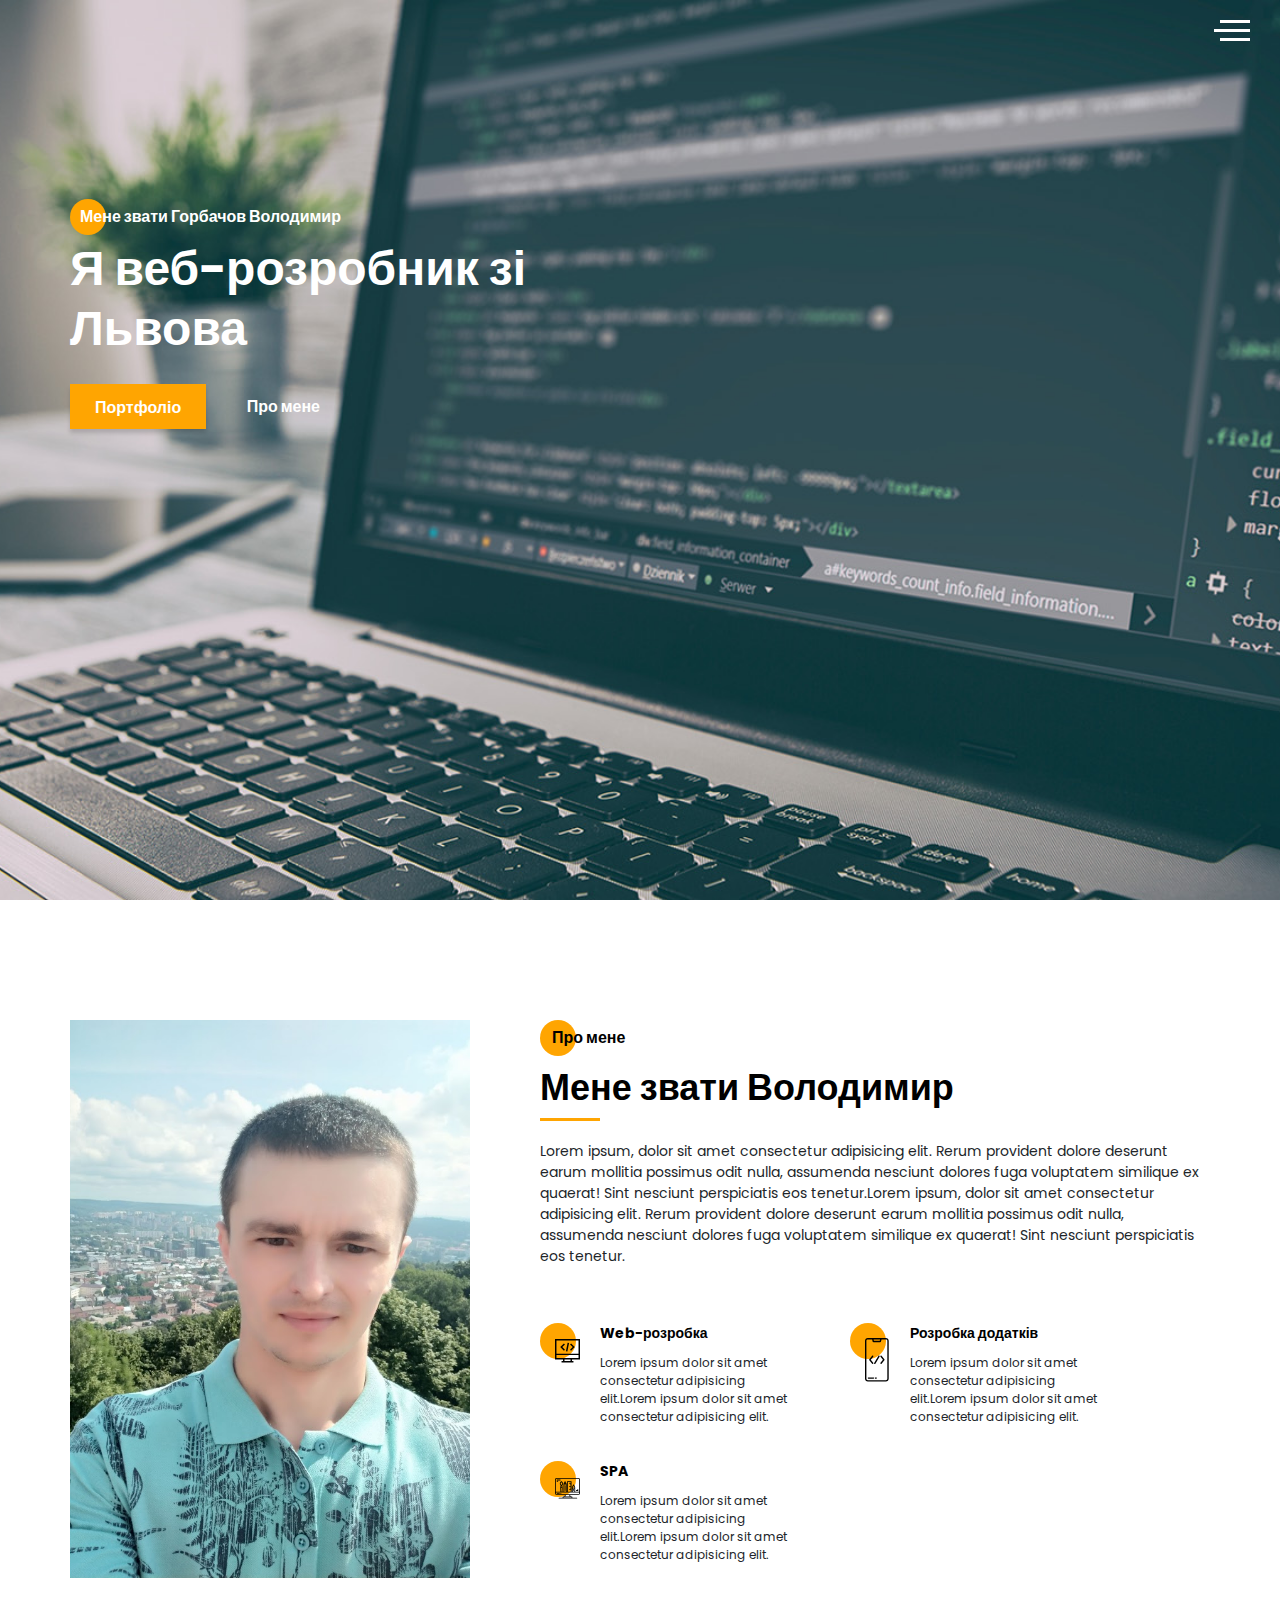
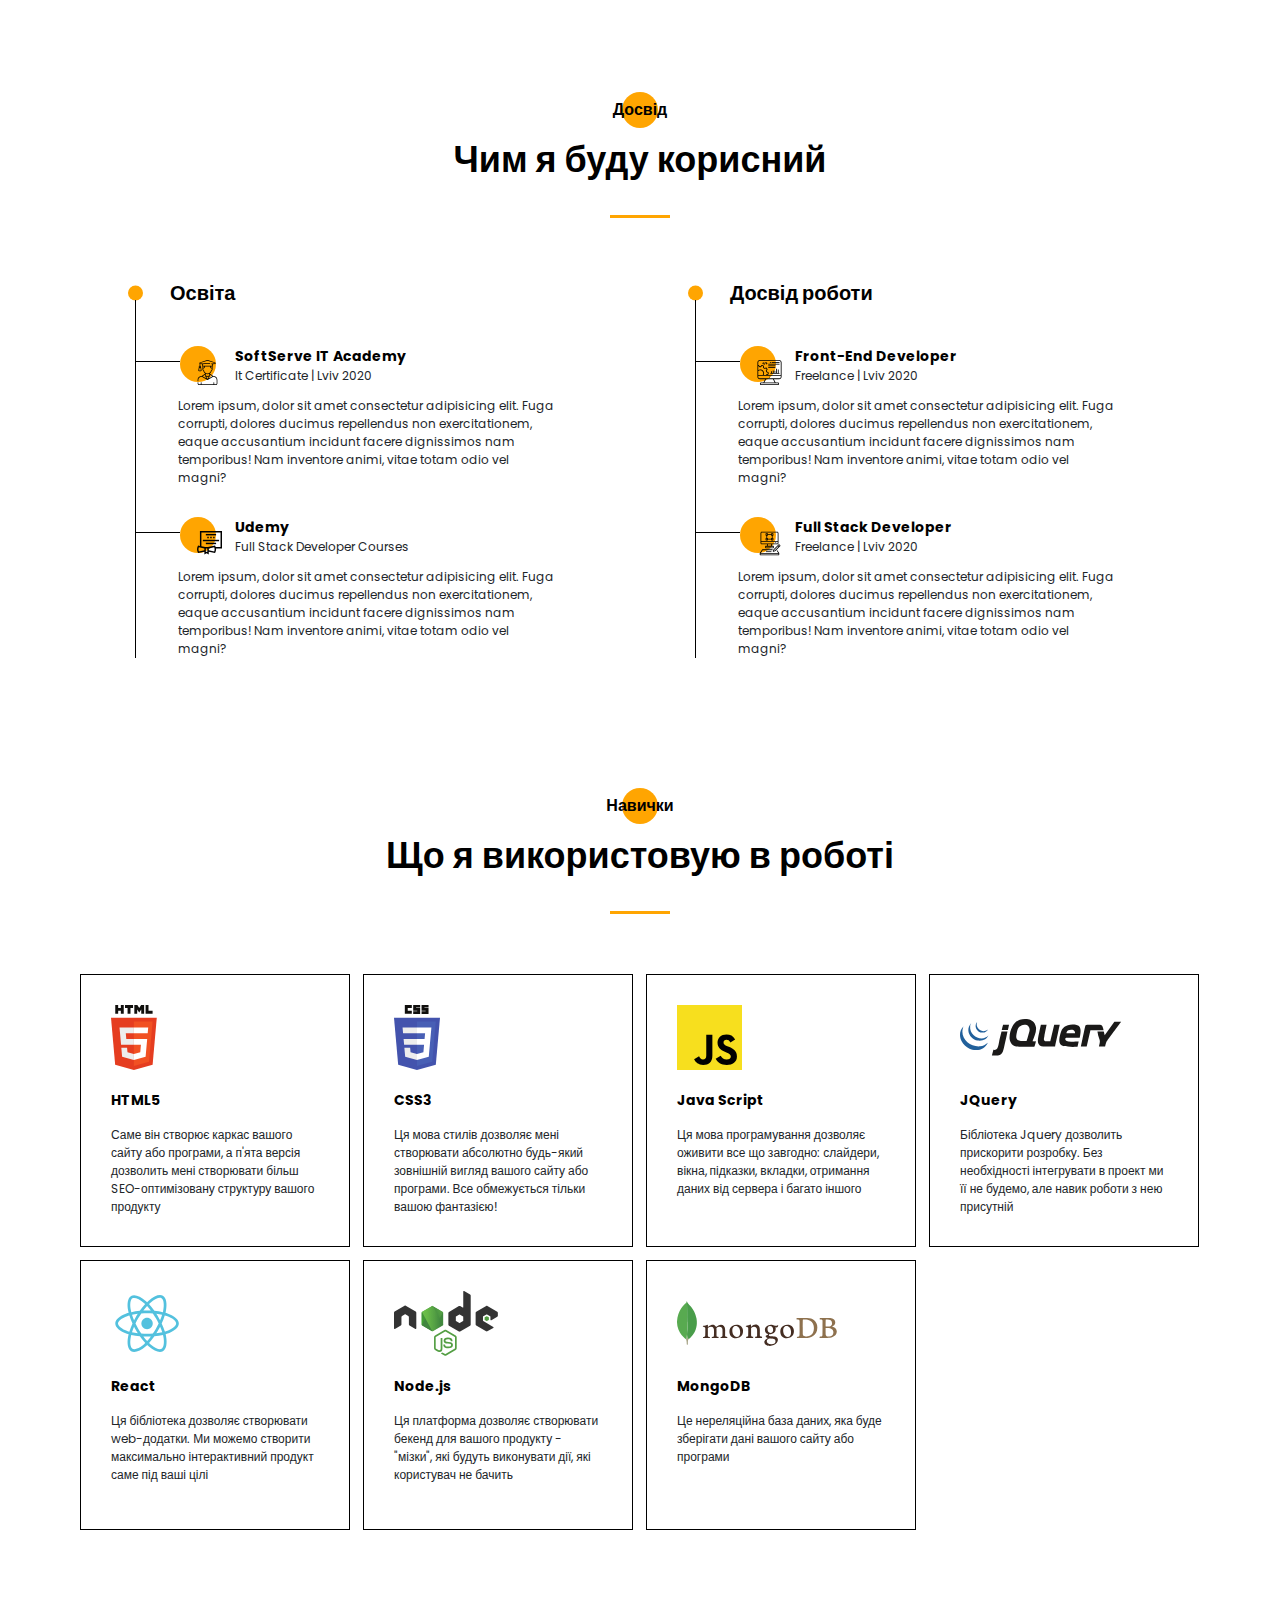
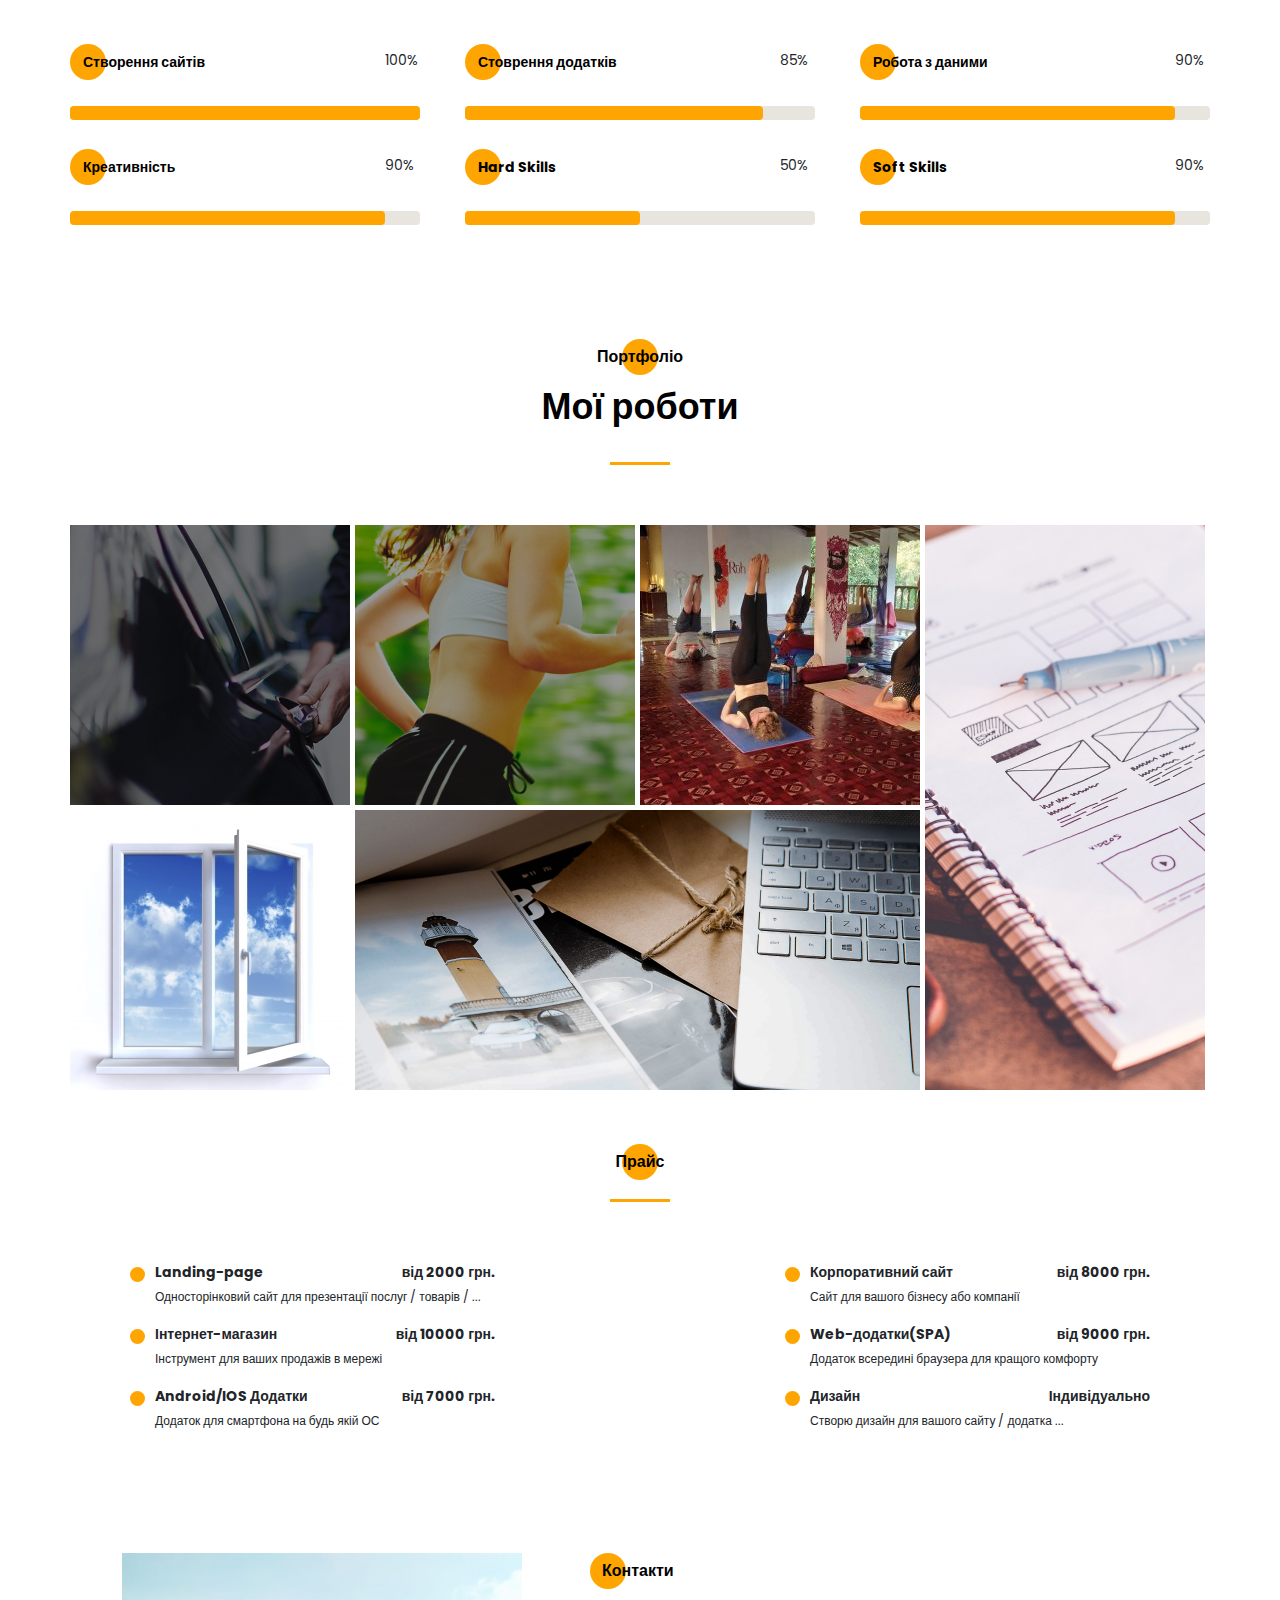
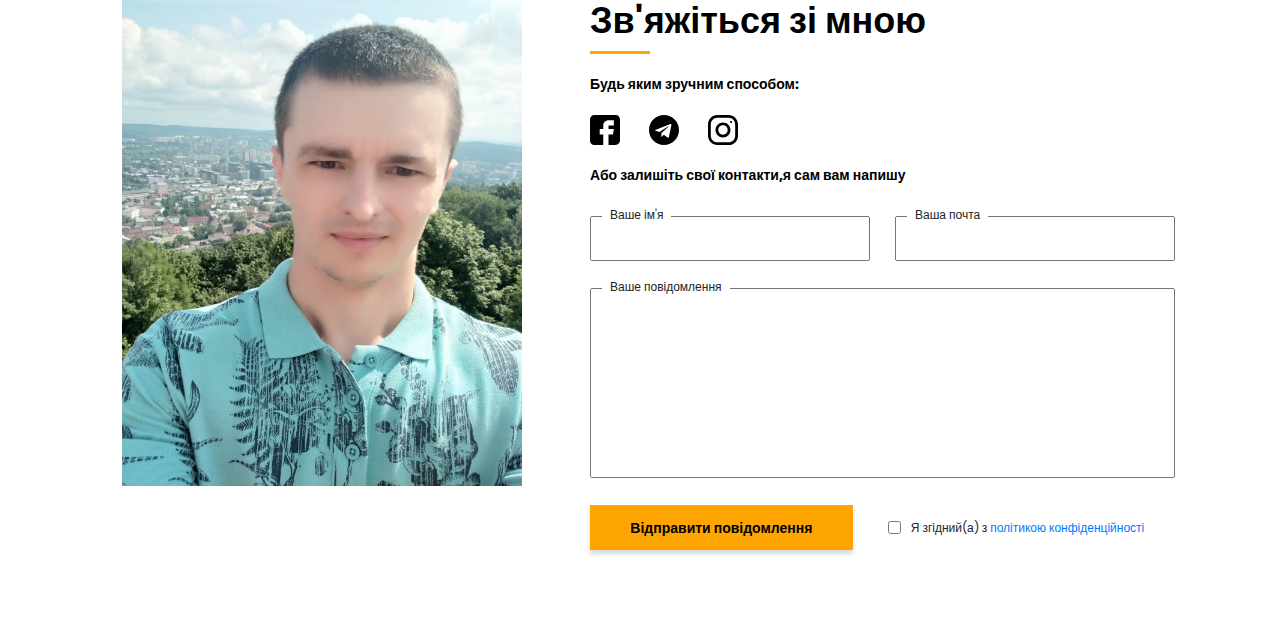
<file: index.html>
<!DOCTYPE html><html lang="ua"><head><meta charset="UTF-8"><meta name="viewport" content="width=device-width,initial-scale=1"><meta http-equiv="X-UA-Compatible" content="ie=edge"><title>Portfolio</title><meta name="title" content="Мое портфолио"><meta name="description" content="Здесь вы сможете ознакомиться с моими работами и узнать больше обо мне"><!-- Open Graph / Facebook --><meta property="og:type" content="website"><meta property="og:url" content="https://metatags.io/"><meta property="og:title" content="Мое портфолио"><meta property="og:description" content="Здесь вы сможете ознакомиться с моими работами и узнать больше обо мне"><meta property="og:image" content="https://metatags.io/assets/meta-tags-16a33a6a8531e519cc0936fbba0ad904e52d35f34a46c97a2c9f6f7dd7d336f2.png"><!-- Twitter --><meta property="twitter:card" content="summary_large_image"><meta property="twitter:url" content="https://metatags.io/"><meta property="twitter:title" content="Мое портфолио"><meta property="twitter:description" content="Здесь вы сможете ознакомиться с моими работами и узнать больше обо мне"><meta property="twitter:image" content="https://metatags.io/assets/meta-tags-16a33a6a8531e519cc0936fbba0ad904e52d35f34a46c97a2c9f6f7dd7d336f2.png"><!-- Favicon  --><link rel="apple-touch-icon" sizes="57x57" href="icons/favicon//apple-icon-57x57.png"><link rel="apple-touch-icon" sizes="60x60" href="icons/favicon//apple-icon-60x60.png"><link rel="apple-touch-icon" sizes="72x72" href="icons/favicon//apple-icon-72x72.png"><link rel="apple-touch-icon" sizes="76x76" href="icons/favicon//apple-icon-76x76.png"><link rel="apple-touch-icon" sizes="114x114" href="icons/favicon//apple-icon-114x114.png"><link rel="apple-touch-icon" sizes="120x120" href="icons/favicon//apple-icon-120x120.png"><link rel="apple-touch-icon" sizes="144x144" href="icons/favicon//apple-icon-144x144.png"><link rel="apple-touch-icon" sizes="152x152" href="icons/favicon//apple-icon-152x152.png"><link rel="apple-touch-icon" sizes="180x180" href="icons/favicon//apple-icon-180x180.png"><link rel="icon" type="image/png" sizes="192x192" href="icons/favicon//android-icon-192x192.png"><link rel="icon" type="image/png" sizes="32x32" href="icons/favicon//favicon-32x32.png"><link rel="icon" type="image/png" sizes="96x96" href="icons/favicon//favicon-96x96.png"><link rel="icon" type="image/png" sizes="16x16" href="icons/favicon//favicon-16x16.png"><link rel="manifest" href="icons/favicon//manifest.json"><meta name="msapplication-TileColor" content="#ffffff"><meta name="msapplication-TileImage" content="icons/favicon//ms-icon-144x144.png"><meta name="theme-color" content="#ffffff"><link rel="stylesheet" href="css/style.min.css"></head><body><aside class="sidepanel"><a href="https://www.facebook.com/gorbachovvolodimir" target="_blank" class="sidepanel__link"><img src="icons/social/facebook.svg" alt="facebook"></a><a href="https://www.instagram.com/horbachovvolodymyr" target="_blank" class="sidepanel__link"><img src="icons/social/instagram.svg" alt="instagram"></a><a href="https://github.com/HorbachovVL" target="_blank" class="sidepanel__link"><img src="icons/social/github.svg" alt="github"></a><div class="sidepanel__divider"></div><div class="sidepanel__text"><span>Соціальні мережі</span></div></aside><div class="menu"><div class="menu__block"><div class="menu__close"><img src="icons/Close.svg" alt="close"></div><nav><ul class="menu__list"><li class="menu__link"><a href="#p1">Про мене</a></li><li class="menu__link"><a href="#p3">Мій досвід</a></li><li class="menu__link"><a href="#p4">Мої навики</a></li><li class="menu__link"><a href="#p2">Мої роботи</a></li><li class="menu__link"><a href="#p5">Прайс-лист</a></li><li class="menu__link"><a href="#p6">Контакти</a></li></ul></nav><div class="menu__social"><a href="https://www.facebook.com/gorbachovvolodimir" target="_blank" class="sidepanel__link"><img src="icons/social/facebook.svg" alt="facebook"></a><a href="https://www.instagram.com/horbachovvolodymyr" target="_blank" class="sidepanel__link"><img src="icons/social/instagram.svg" alt="instagram"></a><a href="https://github.com/HorbachovVL" target="_blank" class="sidepanel__link"><img src="icons/social/github.svg" alt="github"></a></div><div class="menu__language"><ul class="menu__language-items"><li class="menu__language-item"><a href="/index.html">UA</a></li><li class="menu__language-item"><a href="/index-ru.html">RU</a></li><li class="menu__language-item"><a href="/index-en.html">EN</a></li></ul></div></div><div class="menu__overlay"></div></div><section class="promo"><div class="gamburger"><span></span> <span class="long"></span> <span></span></div><div class="container"><div class="title title_fz16 promo__subtitle">Мене звати Горбачов Володимир</div><h1 class="title title_fz48 promo__title">Я веб-розробник зі Львова</h1><div class="promo__btns"><a href="#p2" class="promo__link btn">Портфоліо</a> <a href="#p1" class="promo__link">Про мене</a></div></div></section><section id="p1" class="about"><div class="container"><div class="about__wrapper"><img src="img/main_photo.jpg" height="100%" alt="photo" class="about__photo"><div class="about__descr"><h2 class="title title_fz16 black about__title">Про мене</h2><div class="title title_fz36 about__subtitle">Мене звати Володимир</div><div class="divider"></div><p class="about__text">Lorem ipsum, dolor sit amet consectetur adipisicing elit. Rerum provident dolore deserunt earum mollitia possimus odit nulla, assumenda nesciunt dolores fuga voluptatem similique ex quaerat! Sint nesciunt perspiciatis eos tenetur.Lorem ipsum, dolor sit amet consectetur adipisicing elit. Rerum provident dolore deserunt earum mollitia possimus odit nulla, assumenda nesciunt dolores fuga voluptatem similique ex quaerat! Sint nesciunt perspiciatis eos tenetur.</p></div><div class="about__skills"><div class="about__skills-item"><div class="about__skills-circle"><img src="icons/about_me/web_development.svg" alt="web"></div><div><div class="title title_fz14 black">Web-розробка</div><div class="about__skills-text">Lorem ipsum dolor sit amet consectetur adipisicing elit.Lorem ipsum dolor sit amet consectetur adipisicing elit.</div></div></div><div class="about__skills-item"><div class="about__skills-circle"><img src="icons/about_me/mobile_dev.svg" alt="web"></div><div><div class="title title_fz14 black">Розробка додатків</div><div class="about__skills-text">Lorem ipsum dolor sit amet consectetur adipisicing elit.Lorem ipsum dolor sit amet consectetur adipisicing elit.</div></div></div><div class="about__skills-item"><div class="about__skills-circle"><img src="icons/about_me/design.svg" alt="web"></div><div><div class="title title_fz14 black">SPA</div><div class="about__skills-text">Lorem ipsum dolor sit amet consectetur adipisicing elit.Lorem ipsum dolor sit amet consectetur adipisicing elit.</div></div></div></div></div></div></section><section id="p3" class="resume"><div class="container"><h2 class="title title_fz16 title__section-title black">Досвід</h2><div class="title title_36 title__section-subtitle black">Чим я буду корисний</div><div class="divider"></div><div class="resume__wrapper"><div class="resume__column"><h3 class="title title_fz20 resume__column-title black">Освіта</h3><ul><li><div class="resume__item"><div class="resume__item-head"><div class="resume__item-icon"><img src="icons/experience/university.svg" alt="univrsity"></div><h4 class="title title_fz14 black">SoftServe IT Academy</h4><div class="resume__item-location">It Certificate | Lviv 2020</div></div><div class="resume__item-body">Lorem ipsum, dolor sit amet consectetur adipisicing elit. Fuga corrupti, dolores ducimus repellendus non exercitationem, eaque accusantium incidunt facere dignissimos nam temporibus! Nam inventore animi, vitae totam odio vel magni?</div></div></li><li><div class="resume__item"><div class="resume__item-head"><div class="resume__item-icon"><img src="icons/experience/courses.svg" alt="univrsity"></div><h4 class="title title_fz14 black">Udemy</h4><div class="resume__item-location">Full Stack Developer Courses</div></div><div class="resume__item-body">Lorem ipsum, dolor sit amet consectetur adipisicing elit. Fuga corrupti, dolores ducimus repellendus non exercitationem, eaque accusantium incidunt facere dignissimos nam temporibus! Nam inventore animi, vitae totam odio vel magni?</div></div></li></ul></div><div class="resume__column"><h3 class="title title_fz20 resume__column-title black">Досвід роботи</h3><ul><li><div class="resume__item"><div class="resume__item-head"><div class="resume__item-icon"><img src="icons/experience/developer.svg" alt="univrsity"></div><h4 class="title title_fz14 black">Front-End Developer</h4><div class="resume__item-location">Freelance | Lviv 2020</div></div><div class="resume__item-body">Lorem ipsum, dolor sit amet consectetur adipisicing elit. Fuga corrupti, dolores ducimus repellendus non exercitationem, eaque accusantium incidunt facere dignissimos nam temporibus! Nam inventore animi, vitae totam odio vel magni?</div></div></li><li><div class="resume__item"><div class="resume__item-head"><div class="resume__item-icon"><img src="icons/experience/designer.svg" alt="univrsity"></div><h4 class="title title_fz14 black">Full Stack Developer</h4><div class="resume__item-location">Freelance | Lviv 2020</div></div><div class="resume__item-body">Lorem ipsum, dolor sit amet consectetur adipisicing elit. Fuga corrupti, dolores ducimus repellendus non exercitationem, eaque accusantium incidunt facere dignissimos nam temporibus! Nam inventore animi, vitae totam odio vel magni?</div></div></li></ul></div></div></div></section><section id="p4" class="skills"><div class="container"><h2 class="title title_fz16 title__section-title black">Навички</h2><div class="title title_36 title__section-subtitle black">Що я використовую в роботі</div><div class="divider"></div><div class="skills__items"><div class="skills__item"><div class="skills__item-img"><img src="icons/skills/html5.svg" alt="html5"></div><h3 class="title title_fz14 black">HTML5</h3><p>Саме він створює каркас вашого сайту або програми, а п'ята версія дозволить мені створювати більш SEO-оптимізовану структуру вашого продукту</p></div><div class="skills__item"><div class="skills__item-img"><img src="icons/skills/css3.svg" alt="css3"></div><h3 class="title title_fz14 black">CSS3</h3><p>Ця мова стилів дозволяє мені створювати абсолютно будь-який зовнішній вигляд вашого сайту або програми. Все обмежується тільки вашою фантазією!</p></div><div class="skills__item"><div class="skills__item-img"><img src="icons/skills/js.svg" alt="javascript"></div><h3 class="title title_fz14 black">Java Script</h3><p>Ця мова програмування дозволяє оживити все що завгодно: слайдери, вікна, підказки, вкладки, отримання даних від сервера і багато іншого</p></div><div class="skills__item"><div class="skills__item-img"><img src="icons/skills/jquery.svg" alt="jquery"></div><h3 class="title title_fz14 black">JQuery</h3><p>Бібліотека Jquery дозволить прискорити розробку. Без необхідності інтегрувати в проект ми її не будемо, але навик роботи з нею присутній</p></div><div class="skills__item"><div class="skills__item-img"><img src="icons/skills/react.svg" alt="react"></div><h3 class="title title_fz14 black">React</h3><p>Ця бібліотека дозволяє створювати web-додатки. Ми можемо створити максимально інтерактивний продукт саме під ваші цілі</p></div><div class="skills__item"><div class="skills__item-img"><img src="icons/skills/node.js.svg" alt="nodejs"></div><h3 class="title title_fz14 black">Node.js</h3><p>Ця платформа дозволяє створювати бекенд для вашого продукту - "мізки", які будуть виконувати дії, які користувач не бачить</p></div><div class="skills__item"><div class="skills__item-img"><img src="icons/skills/mongo.db.svg" alt="mongodb"></div><h3 class="title title_fz14 black">MongoDB</h3><p>Це нереляційна база даних, яка буде зберігати дані вашого сайту або програми</p></div></div><div class="skills__ratings"><div class="skills__ratings-item"><div class="title title_fz14 black skills__ratings-title">Створення сайтів</div><div class="skills__ratings-counter">100%</div><div class="skills__ratings-line"><span></span></div></div><div class="skills__ratings-item"><div class="title title_fz14 black skills__ratings-title">Стоврення додатків</div><div class="skills__ratings-counter">85%</div><div class="skills__ratings-line"><span></span></div></div><div class="skills__ratings-item"><div class="title title_fz14 black skills__ratings-title">Робота з даними</div><div class="skills__ratings-counter">90%</div><div class="skills__ratings-line"><span></span></div></div><div class="skills__ratings-item"><div class="title title_fz14 black skills__ratings-title">Креативність</div><div class="skills__ratings-counter">90%</div><div class="skills__ratings-line"><span></span></div></div><div class="skills__ratings-item"><div class="title title_fz14 black skills__ratings-title">Hard Skills</div><div class="skills__ratings-counter">50%</div><div class="skills__ratings-line"><span></span></div></div><div class="skills__ratings-item"><div class="title title_fz14 black skills__ratings-title">Soft Skills</div><div class="skills__ratings-counter">90%</div><div class="skills__ratings-line"><span></span></div></div></div></div></section><section id="p2" class="portfolio"><div class="container"><h2 class="title title_fz16 title__section-title black">Портфоліо</h2><div class="title title_36 title__section-subtitle black">Мої роботи</div><div class="divider"></div><div class="portfolio__wrapper"><a href="https://horbachovvl.github.io" class="portfolio__item"><img src="img/works/uber.jpg" alt="uber"> </a><a href="https://horbachovvl.github.io/pulse" class="portfolio__item"><img src="img/works/pulse.jpg" alt="pulse"> </a><a href="https://horbachovvl.github.io/yoga/" class="portfolio__item"><img src="img/works/yoga.jpg" alt="yoga"> </a><a href="https://horbachovvl.github.io/MoneyKeeper/" class="portfolio__item vertical"><img src="img/works/plans.jpg" alt="moneykeeper"> </a><a href="https://horbachovvl.github.io/windows" class="portfolio__item"><img src="img/works/window.jpg" alt="window"> </a><a href="#" class="portfolio__item horizontal"><img src="img/works/mac.jpg" alt="mac"></a></div></div></section><section id="p5" class="price"><div class="container"><h2 class="title title_fz16 title__section-title black">Прайс</h2><div class="divider"></div><div class="price__wrapper"><div class="price__item"><div class="price__type">Landing-page</div><div class="price__count">від 2000 грн.</div><div class="price__descr">Односторінковий сайт для презентації послуг / товарів / ...</div></div><div class="price__item"><div class="price__type">Корпоративний сайт</div><div class="price__count">від 8000 грн.</div><div class="price__descr">Сайт для вашого бізнесу або компанії</div></div><div class="price__item"><div class="price__type">Інтернет-магазин</div><div class="price__count">від 10000 грн.</div><div class="price__descr">Інструмент для ваших продажів в мережі</div></div><div class="price__item"><div class="price__type">Web-додатки(SPA)</div><div class="price__count">від 9000 грн.</div><div class="price__descr">Додаток всередині браузера для кращого комфорту</div></div><div class="price__item"><div class="price__type">Android/IOS Додатки</div><div class="price__count">від 7000 грн.</div><div class="price__descr">Додаток для смартфона на будь якій ОС</div></div><div class="price__item"><div class="price__type">Дизайн</div><div class="price__count">Індивідуально</div><div class="price__descr">Створю дизайн для вашого сайту / додатка ...</div></div></div></div></section><section id="p6" class="contacts"><div class="container"><div class="contacts__wrapper"><div class="contacts__photo"><img src="img/main_photo.jpg" alt="photo"></div><div class="contacts__descr"><h2 class="title title_fz16 black contacts__title">Контакти</h2><div class="title title_fz36 contacts__subtitle">Зв'яжіться зі мною</div><div class="divider"></div><div class="title title_fz14 contacts__text black">Будь яким зручним способом:</div><div class="contacts__social"><a href="https://www.facebook.com/gorbachovvolodimir" target="_blank" class="contacts__link"><img src="icons/social/Facebook2.svg" alt="facebook"> </a><a href="" target="_blank" class="contacts__link"><img src="icons/social/telegram.svg" alt="telegram"> </a><a href="https://www.instagram.com/horbachovvolodymyr" target="_blank" class="contacts__link"><img src="icons/social/Instagram2.svg" alt="instagram"></a></div><div class="title title_fz14 contacts__text black">Або залишіть свої контакти,я сам вам напишу</div><form action="" class="contacts__form"><div class="contacts__input"><input required name="name" id="name" type="text"> <label for="name">Ваше ім'я</label></div><div class="contacts__input"><input required name="email" id="email" type="email" name="" id=""> <label for="email">Ваша почта</label></div><div class="contacts__textarea"><textarea name="text" id="text"></textarea> <label for="text">Ваше повідомлення</label></div><div class="contacts__triggers"><button class="contacts__btn btn">Відправити повідомлення</button><div class="contacts__policy"><input required type="checkbox" name="" id=""> <span>Я згідний(а) з <a target="_blank" href="/policy.html">політикою конфіденційності</a></span></div></div></form></div></div></div></section><script src="js/script.js"></script></body></html>
</file>
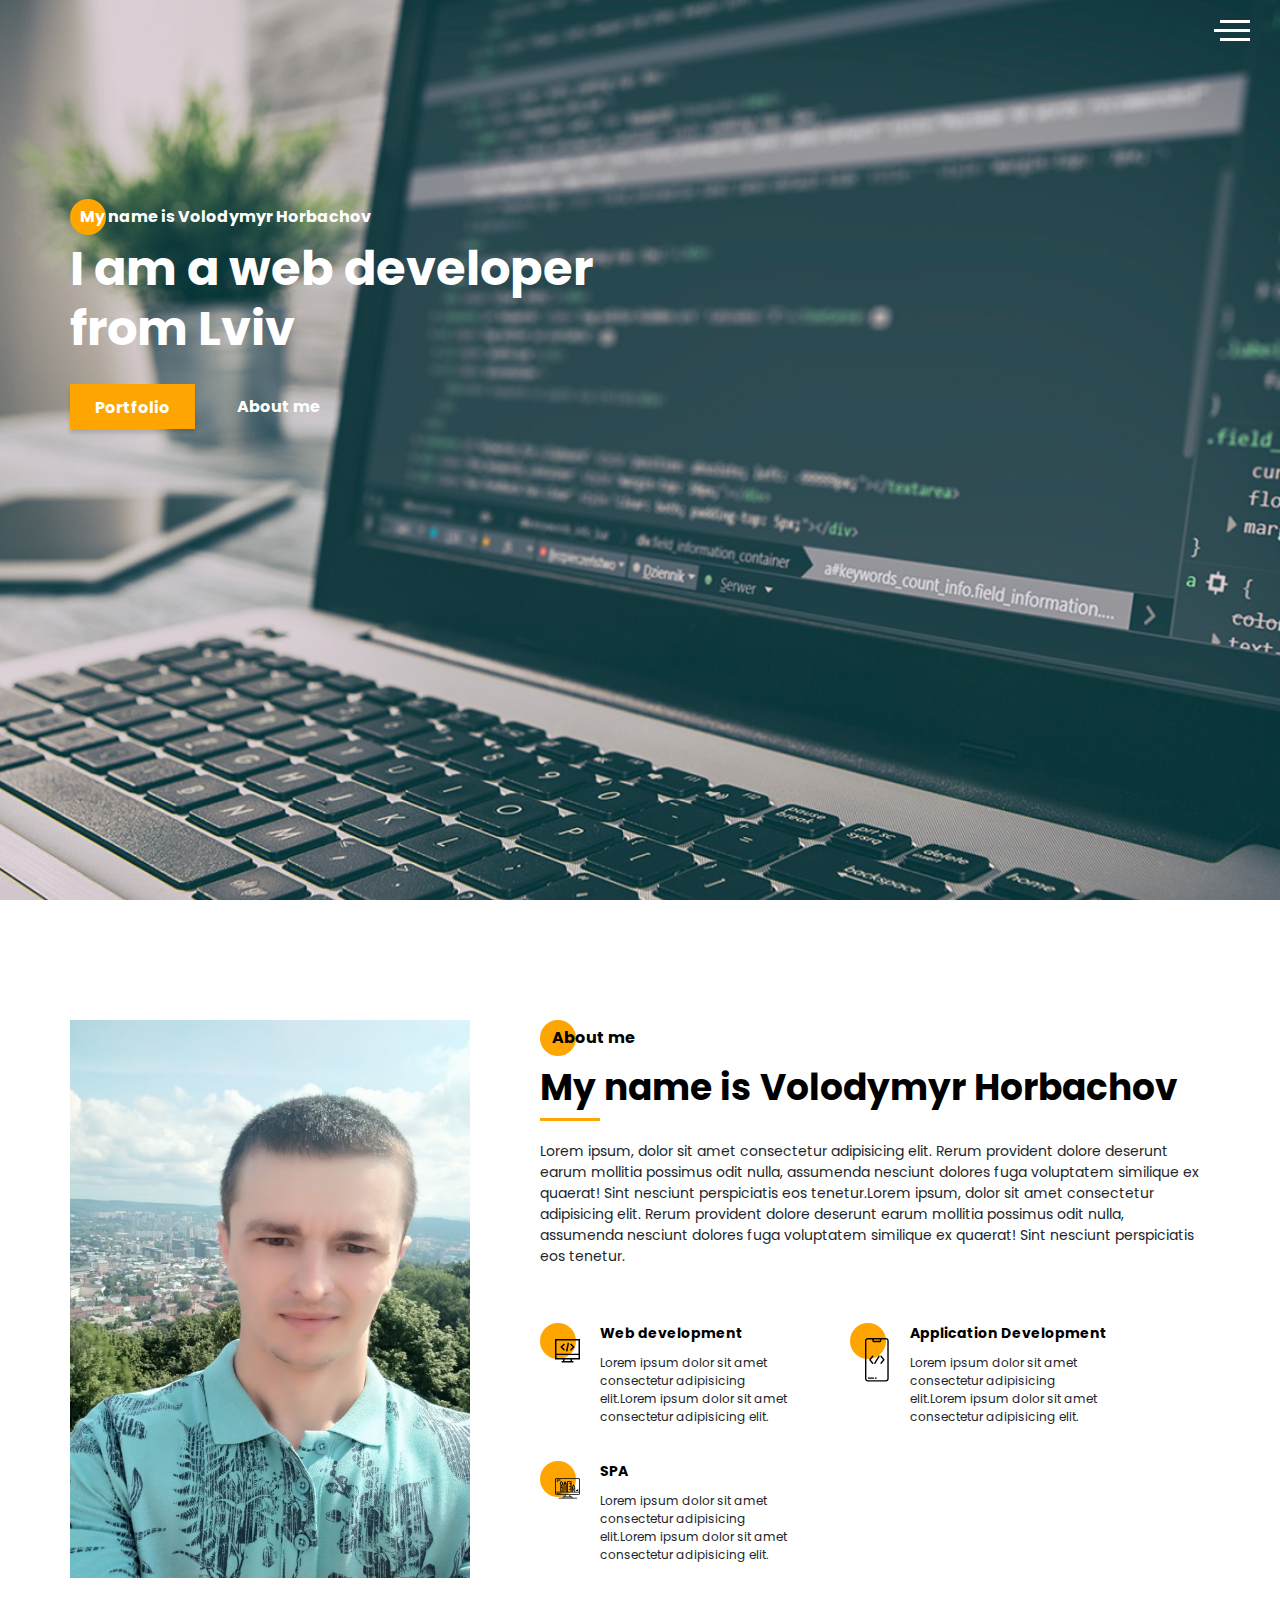
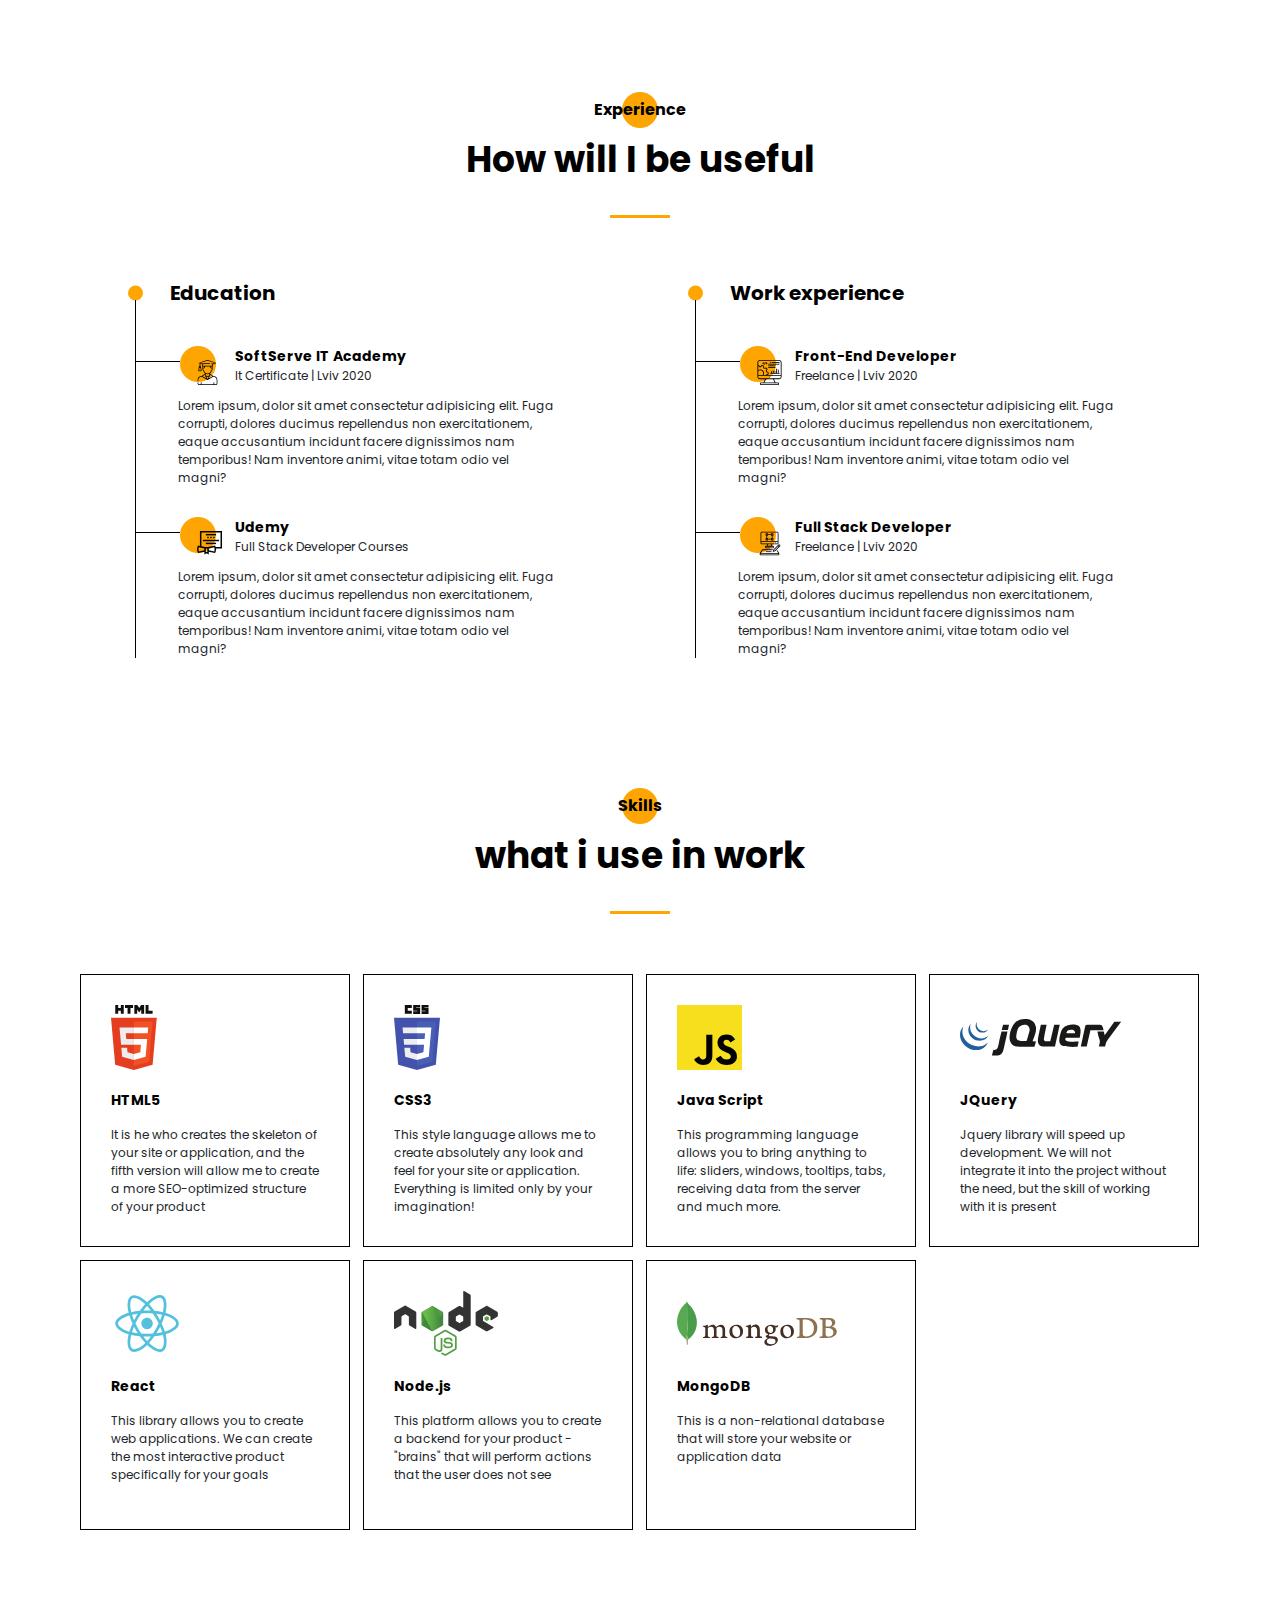
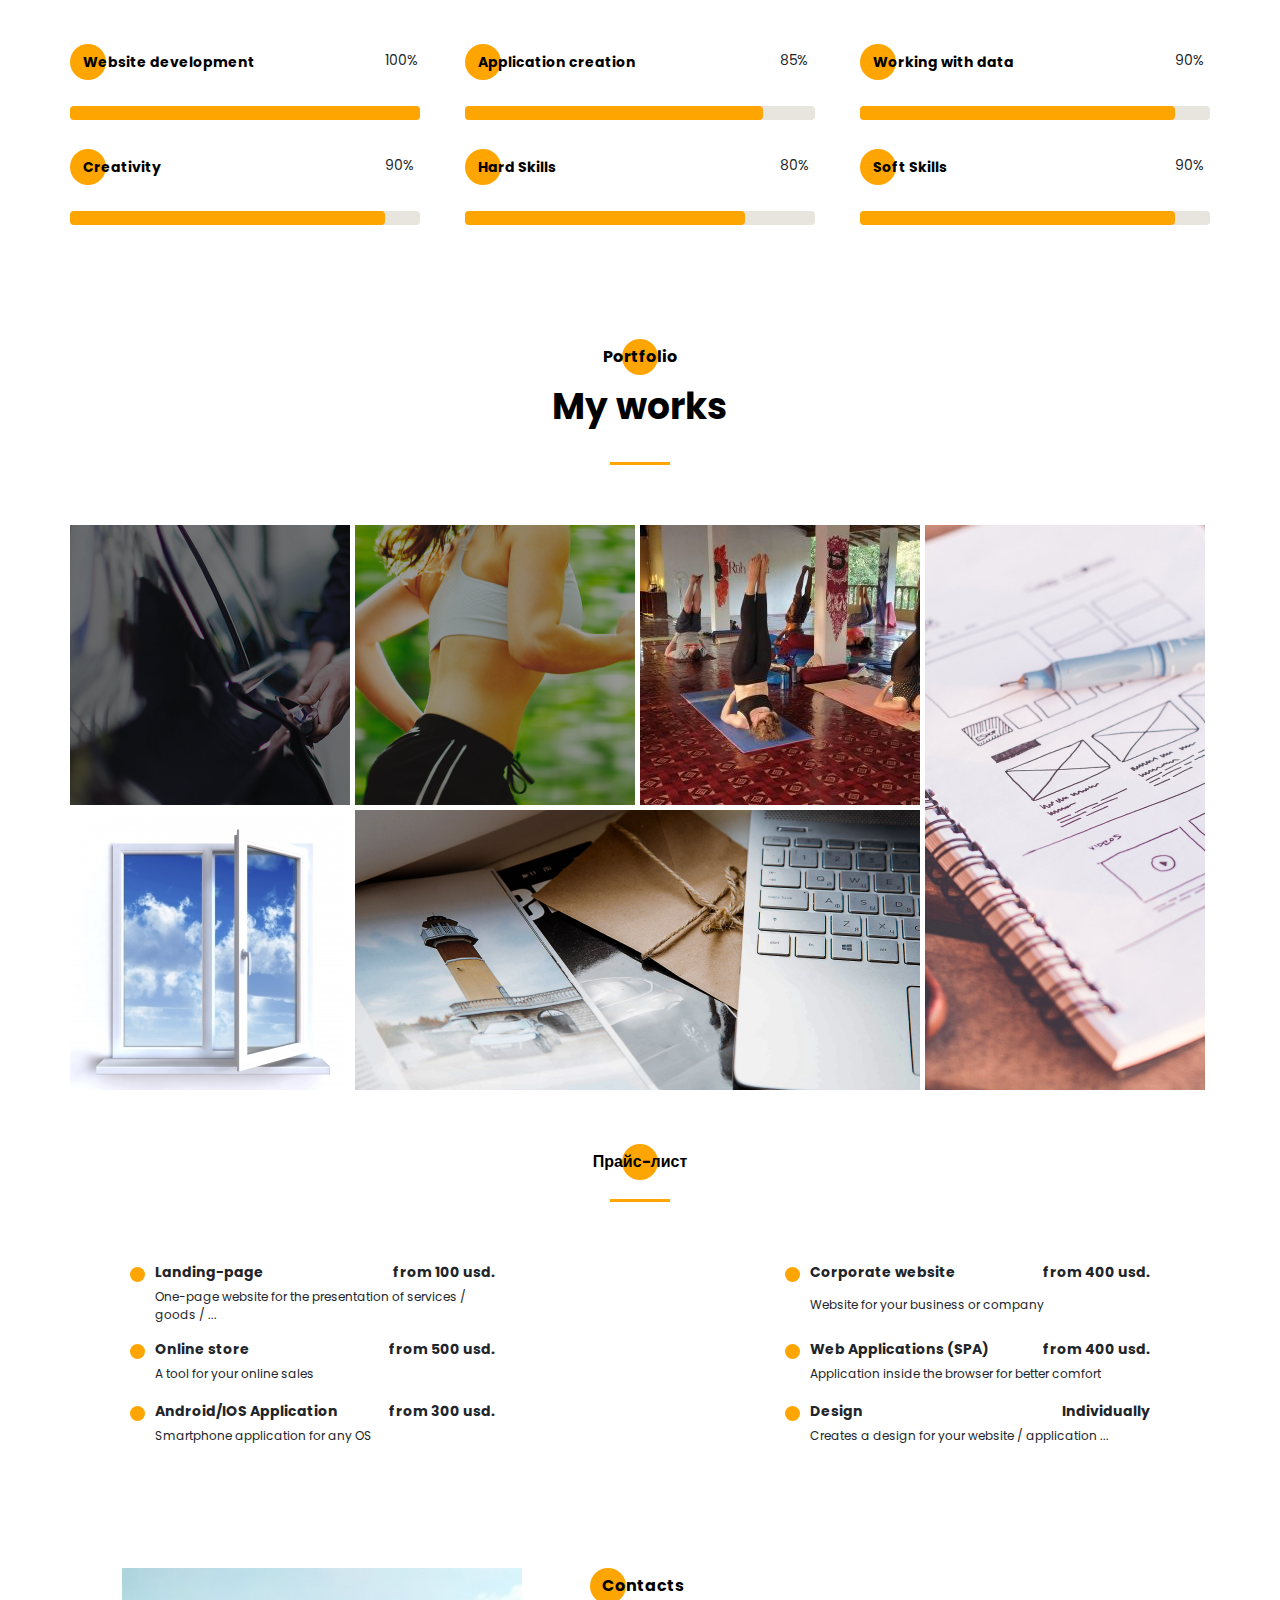
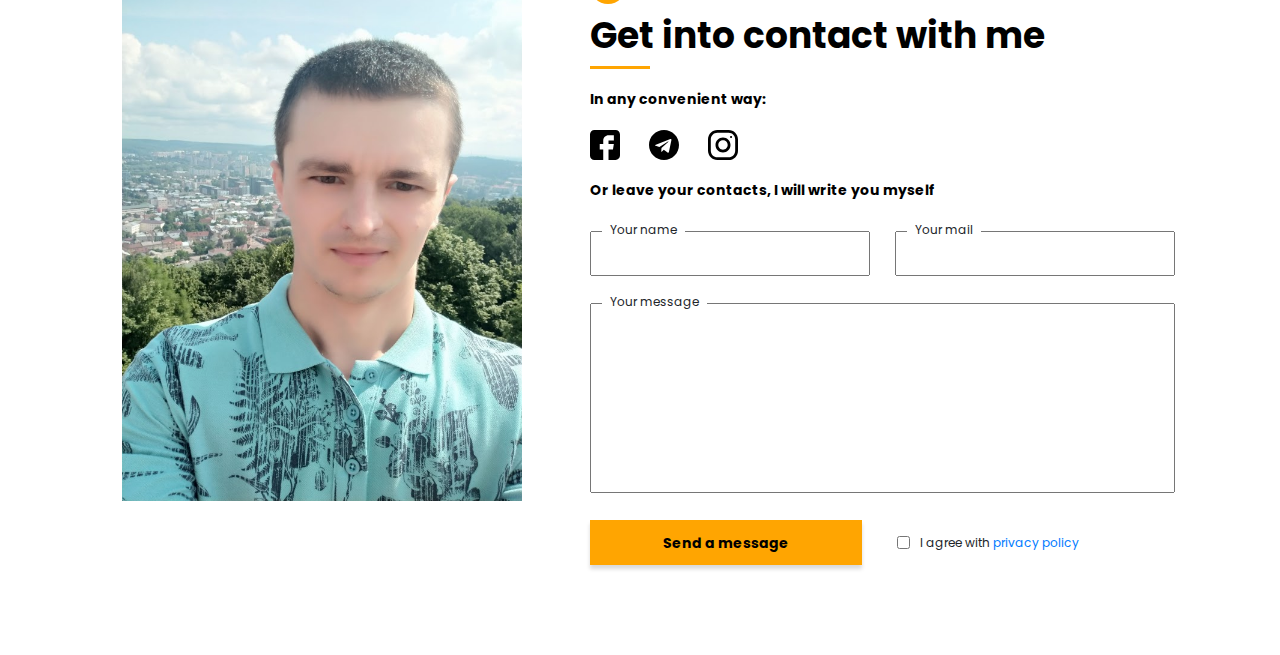
<file: index-en.html>
<!DOCTYPE html><html lang="en"><head><meta charset="UTF-8"><meta name="viewport" content="width=device-width,initial-scale=1"><meta http-equiv="X-UA-Compatible" content="ie=edge"><title>Portfolio</title><meta name="title" content="Мое портфолио"><meta name="description" content="Здесь вы сможете ознакомиться с моими работами и узнать больше обо мне"><!-- Open Graph / Facebook --><meta property="og:type" content="website"><meta property="og:url" content="https://metatags.io/"><meta property="og:title" content="Мое портфолио"><meta property="og:description" content="Здесь вы сможете ознакомиться с моими работами и узнать больше обо мне"><meta property="og:image" content="https://metatags.io/assets/meta-tags-16a33a6a8531e519cc0936fbba0ad904e52d35f34a46c97a2c9f6f7dd7d336f2.png"><!-- Twitter --><meta property="twitter:card" content="summary_large_image"><meta property="twitter:url" content="https://metatags.io/"><meta property="twitter:title" content="Мое портфолио"><meta property="twitter:description" content="Здесь вы сможете ознакомиться с моими работами и узнать больше обо мне"><meta property="twitter:image" content="https://metatags.io/assets/meta-tags-16a33a6a8531e519cc0936fbba0ad904e52d35f34a46c97a2c9f6f7dd7d336f2.png"><!-- Favicon  --><link rel="apple-touch-icon" sizes="57x57" href="icons/favicon//apple-icon-57x57.png"><link rel="apple-touch-icon" sizes="60x60" href="icons/favicon//apple-icon-60x60.png"><link rel="apple-touch-icon" sizes="72x72" href="icons/favicon//apple-icon-72x72.png"><link rel="apple-touch-icon" sizes="76x76" href="icons/favicon//apple-icon-76x76.png"><link rel="apple-touch-icon" sizes="114x114" href="icons/favicon//apple-icon-114x114.png"><link rel="apple-touch-icon" sizes="120x120" href="icons/favicon//apple-icon-120x120.png"><link rel="apple-touch-icon" sizes="144x144" href="icons/favicon//apple-icon-144x144.png"><link rel="apple-touch-icon" sizes="152x152" href="icons/favicon//apple-icon-152x152.png"><link rel="apple-touch-icon" sizes="180x180" href="icons/favicon//apple-icon-180x180.png"><link rel="icon" type="image/png" sizes="192x192" href="icons/favicon//android-icon-192x192.png"><link rel="icon" type="image/png" sizes="32x32" href="icons/favicon//favicon-32x32.png"><link rel="icon" type="image/png" sizes="96x96" href="icons/favicon//favicon-96x96.png"><link rel="icon" type="image/png" sizes="16x16" href="icons/favicon//favicon-16x16.png"><link rel="manifest" href="icons/favicon//manifest.json"><meta name="msapplication-TileColor" content="#ffffff"><meta name="msapplication-TileImage" content="icons/favicon//ms-icon-144x144.png"><meta name="theme-color" content="#ffffff"><link rel="stylesheet" href="css/style.min.css"></head><body><aside class="sidepanel"><a href="https://www.facebook.com/gorbachovvolodimir" target="_blank" class="sidepanel__link"><img src="icons/social/facebook.svg" alt="facebook"></a><a href="https://www.instagram.com/horbachovvolodymyr" target="_blank" class="sidepanel__link"><img src="icons/social/instagram.svg" alt="instagram"></a><a href="https://github.com/HorbachovVL" target="_blank" class="sidepanel__link"><img src="icons/social/github.svg" alt="github"></a><div class="sidepanel__divider"></div><div class="sidepanel__text"><span>Social networks</span></div></aside><div class="menu"><div class="menu__block"><div class="menu__close"><img src="icons/Close.svg" alt="close"></div><nav><ul class="menu__list"><li class="menu__link"><a href="#p1">About me</a></li><li class="menu__link"><a href="#p3">My experience</a></li><li class="menu__link"><a href="#p4">My skills</a></li><li class="menu__link"><a href="#p2">My works</a></li><li class="menu__link"><a href="#p5">Price list</a></li><li class="menu__link"><a href="#p6">Contacts</a></li></ul></nav><div class="menu__social"><a href="https://www.facebook.com/gorbachovvolodimir" target="_blank" class="sidepanel__link"><img src="icons/social/facebook.svg" alt="facebook"></a><a href="https://www.instagram.com/horbachovvolodymyr" target="_blank" class="sidepanel__link"><img src="icons/social/instagram.svg" alt="instagram"></a><a href="https://github.com/HorbachovVL" target="_blank" class="sidepanel__link"><img src="icons/social/github.svg" alt="github"></a></div><div class="menu__language"><ul class="menu__language-items"><li class="menu__language-item"><a href="/index.html">UA</a></li><li class="menu__language-item"><a href="">RU</a></li><li class="menu__language-item"><a href="">EN</a></li></ul></div></div><div class="menu__overlay"></div></div><section class="promo"><div class="gamburger"><span></span> <span class="long"></span> <span></span></div><div class="container"><div class="title title_fz16 promo__subtitle">My name is Volodymyr Horbachov</div><h1 class="title title_fz48 promo__title">I am a web developer from Lviv</h1><div class="promo__btns"><a href="#p2" class="promo__link btn">Portfolio</a> <a href="#p1" class="promo__link">About me</a></div></div></section><section id="p1" class="about"><div class="container"><div class="about__wrapper"><img src="img/main_photo.jpg" height="100%" alt="photo" class="about__photo"><div class="about__descr"><h2 class="title title_fz16 black about__title">About me</h2><div class="title title_fz36 about__subtitle">My name is Volodymyr Horbachov</div><div class="divider"></div><p class="about__text">Lorem ipsum, dolor sit amet consectetur adipisicing elit. Rerum provident dolore deserunt earum mollitia possimus odit nulla, assumenda nesciunt dolores fuga voluptatem similique ex quaerat! Sint nesciunt perspiciatis eos tenetur.Lorem ipsum, dolor sit amet consectetur adipisicing elit. Rerum provident dolore deserunt earum mollitia possimus odit nulla, assumenda nesciunt dolores fuga voluptatem similique ex quaerat! Sint nesciunt perspiciatis eos tenetur.</p></div><div class="about__skills"><div class="about__skills-item"><div class="about__skills-circle"><img src="icons/about_me/web_development.svg" alt="web"></div><div><div class="title title_fz14 black">Web development</div><div class="about__skills-text">Lorem ipsum dolor sit amet consectetur adipisicing elit.Lorem ipsum dolor sit amet consectetur adipisicing elit.</div></div></div><div class="about__skills-item"><div class="about__skills-circle"><img src="icons/about_me/mobile_dev.svg" alt="web"></div><div><div class="title title_fz14 black">Application Development</div><div class="about__skills-text">Lorem ipsum dolor sit amet consectetur adipisicing elit.Lorem ipsum dolor sit amet consectetur adipisicing elit.</div></div></div><div class="about__skills-item"><div class="about__skills-circle"><img src="icons/about_me/design.svg" alt="web"></div><div><div class="title title_fz14 black">SPA</div><div class="about__skills-text">Lorem ipsum dolor sit amet consectetur adipisicing elit.Lorem ipsum dolor sit amet consectetur adipisicing elit.</div></div></div></div></div></div></section><section id="p3" class="resume"><div class="container"><h2 class="title title_fz16 title__section-title black">Experience</h2><div class="title title_36 title__section-subtitle black">How will I be useful</div><div class="divider"></div><div class="resume__wrapper"><div class="resume__column"><h3 class="title title_fz20 resume__column-title black">Education</h3><ul><li><div class="resume__item"><div class="resume__item-head"><div class="resume__item-icon"><img src="icons/experience/university.svg" alt="univrsity"></div><h4 class="title title_fz14 black">SoftServe IT Academy</h4><div class="resume__item-location">It Certificate | Lviv 2020</div></div><div class="resume__item-body">Lorem ipsum, dolor sit amet consectetur adipisicing elit. Fuga corrupti, dolores ducimus repellendus non exercitationem, eaque accusantium incidunt facere dignissimos nam temporibus! Nam inventore animi, vitae totam odio vel magni?</div></div></li><li><div class="resume__item"><div class="resume__item-head"><div class="resume__item-icon"><img src="icons/experience/courses.svg" alt="univrsity"></div><h4 class="title title_fz14 black">Udemy</h4><div class="resume__item-location">Full Stack Developer Courses</div></div><div class="resume__item-body">Lorem ipsum, dolor sit amet consectetur adipisicing elit. Fuga corrupti, dolores ducimus repellendus non exercitationem, eaque accusantium incidunt facere dignissimos nam temporibus! Nam inventore animi, vitae totam odio vel magni?</div></div></li></ul></div><div class="resume__column"><h3 class="title title_fz20 resume__column-title black">Work experience</h3><ul><li><div class="resume__item"><div class="resume__item-head"><div class="resume__item-icon"><img src="icons/experience/developer.svg" alt="univrsity"></div><h4 class="title title_fz14 black">Front-End Developer</h4><div class="resume__item-location">Freelance | Lviv 2020</div></div><div class="resume__item-body">Lorem ipsum, dolor sit amet consectetur adipisicing elit. Fuga corrupti, dolores ducimus repellendus non exercitationem, eaque accusantium incidunt facere dignissimos nam temporibus! Nam inventore animi, vitae totam odio vel magni?</div></div></li><li><div class="resume__item"><div class="resume__item-head"><div class="resume__item-icon"><img src="icons/experience/designer.svg" alt="univrsity"></div><h4 class="title title_fz14 black">Full Stack Developer</h4><div class="resume__item-location">Freelance | Lviv 2020</div></div><div class="resume__item-body">Lorem ipsum, dolor sit amet consectetur adipisicing elit. Fuga corrupti, dolores ducimus repellendus non exercitationem, eaque accusantium incidunt facere dignissimos nam temporibus! Nam inventore animi, vitae totam odio vel magni?</div></div></li></ul></div></div></div></section><section id="p4" class="skills"><div class="container"><h2 class="title title_fz16 title__section-title black">Skills</h2><div class="title title_36 title__section-subtitle black">what i use in work</div><div class="divider"></div><div class="skills__items"><div class="skills__item"><div class="skills__item-img"><img src="icons/skills/html5.svg" alt="html5"></div><h3 class="title title_fz14 black">HTML5</h3><p>It is he who creates the skeleton of your site or application, and the fifth version will allow me to create a more SEO-optimized structure of your product</p></div><div class="skills__item"><div class="skills__item-img"><img src="icons/skills/css3.svg" alt="css3"></div><h3 class="title title_fz14 black">CSS3</h3><p>This style language allows me to create absolutely any look and feel for your site or application. Everything is limited only by your imagination!</p></div><div class="skills__item"><div class="skills__item-img"><img src="icons/skills/js.svg" alt="javascript"></div><h3 class="title title_fz14 black">Java Script</h3><p>This programming language allows you to bring anything to life: sliders, windows, tooltips, tabs, receiving data from the server and much more.</p></div><div class="skills__item"><div class="skills__item-img"><img src="icons/skills/jquery.svg" alt="jquery"></div><h3 class="title title_fz14 black">JQuery</h3><p>Jquery library will speed up development. We will not integrate it into the project without the need, but the skill of working with it is present</p></div><div class="skills__item"><div class="skills__item-img"><img src="icons/skills/react.svg" alt="react"></div><h3 class="title title_fz14 black">React</h3><p>This library allows you to create web applications. We can create the most interactive product specifically for your goals</p></div><div class="skills__item"><div class="skills__item-img"><img src="icons/skills/node.js.svg" alt="nodejs"></div><h3 class="title title_fz14 black">Node.js</h3><p>This platform allows you to create a backend for your product - "brains" that will perform actions that the user does not see</p></div><div class="skills__item"><div class="skills__item-img"><img src="icons/skills/mongo.db.svg" alt="mongodb"></div><h3 class="title title_fz14 black">MongoDB</h3><p>This is a non-relational database that will store your website or application data</p></div></div><div class="skills__ratings"><div class="skills__ratings-item"><div class="title title_fz14 black skills__ratings-title">Website development</div><div class="skills__ratings-counter">100%</div><div class="skills__ratings-line"><span></span></div></div><div class="skills__ratings-item"><div class="title title_fz14 black skills__ratings-title">Application creation</div><div class="skills__ratings-counter">85%</div><div class="skills__ratings-line"><span></span></div></div><div class="skills__ratings-item"><div class="title title_fz14 black skills__ratings-title">Working with data</div><div class="skills__ratings-counter">90%</div><div class="skills__ratings-line"><span></span></div></div><div class="skills__ratings-item"><div class="title title_fz14 black skills__ratings-title">Creativity</div><div class="skills__ratings-counter">90%</div><div class="skills__ratings-line"><span></span></div></div><div class="skills__ratings-item"><div class="title title_fz14 black skills__ratings-title">Hard Skills</div><div class="skills__ratings-counter">80%</div><div class="skills__ratings-line"><span></span></div></div><div class="skills__ratings-item"><div class="title title_fz14 black skills__ratings-title">Soft Skills</div><div class="skills__ratings-counter">90%</div><div class="skills__ratings-line"><span></span></div></div></div></div></section><section id="p2" class="portfolio"><div class="container"><h2 class="title title_fz16 title__section-title black">Portfolio</h2><div class="title title_36 title__section-subtitle black">My works</div><div class="divider"></div><div class="portfolio__wrapper"><a href="https://horbachovvl.github.io" class="portfolio__item"><img src="img/works/uber.jpg" alt="uber"> </a><a href="https://horbachovvl.github.io/pulse/" class="portfolio__item"><img src="img/works/pulse.jpg" alt="pulse"> </a><a href="https://horbachovvl.github.io/yoga/" class="portfolio__item"><img src="img/works/yoga.jpg" alt="yoga"> </a><a href="https://horbachovvl.github.io/MoneyKeeper/" class="portfolio__item vertical"><img src="img/works/plans.jpg" alt="moneykeeper"> </a><a href="https://horbachovvl.github.io/windows" class="portfolio__item"><img src="img/works/window.jpg" alt="window"> </a><a href="#" class="portfolio__item horizontal"><img src="img/works/mac.jpg" alt="mac"></a></div></div></section><section id="p5" class="price"><div class="container"><h2 class="title title_fz16 title__section-title black">Прайс-лист</h2><div class="divider"></div><div class="price__wrapper"><div class="price__item"><div class="price__type">Landing-page</div><div class="price__count">from 100 usd.</div><div class="price__descr">One-page website for the presentation of services / goods / ...</div></div><div class="price__item"><div class="price__type">Corporate website</div><div class="price__count">from 400 usd.</div><div class="price__descr">Website for your business or company</div></div><div class="price__item"><div class="price__type">Online store</div><div class="price__count">from 500 usd.</div><div class="price__descr">A tool for your online sales</div></div><div class="price__item"><div class="price__type">Web Applications (SPA)</div><div class="price__count">from 400 usd.</div><div class="price__descr">Application inside the browser for better comfort</div></div><div class="price__item"><div class="price__type">Android/IOS Application</div><div class="price__count">from 300 usd.</div><div class="price__descr">Smartphone application for any OS</div></div><div class="price__item"><div class="price__type">Design</div><div class="price__count">Individually</div><div class="price__descr">Creates a design for your website / application ...</div></div></div></div></section><section id="p6" class="contacts"><div class="container"><div class="contacts__wrapper"><div class="contacts__photo"><img src="img/main_photo.jpg" alt="photo"></div><div class="contacts__descr"><h2 class="title title_fz16 black contacts__title">Contacts</h2><div class="title title_fz36 contacts__subtitle">Get into contact with me</div><div class="divider"></div><div class="title title_fz14 contacts__text black">In any convenient way:</div><div class="contacts__social"><a href="https://www.facebook.com/gorbachovvolodimir" target="_blank" class="contacts__link"><img src="icons/social/Facebook2.svg" alt="facebook"> </a><a href="" target="_blank" class="contacts__link"><img src="icons/social/telegram.svg" alt="telegram"> </a><a href="https://www.instagram.com/horbachovvolodymyr" target="_blank" class="contacts__link"><img src="icons/social/Instagram2.svg" alt="instagram"></a></div><div class="title title_fz14 contacts__text black">Or leave your contacts, I will write you myself</div><form action="" class="contacts__form"><div class="contacts__input"><input required name="name" id="name" type="text"> <label for="name">Your name</label></div><div class="contacts__input"><input required name="email" id="email" type="email" name="" id=""> <label for="email">Your mail</label></div><div class="contacts__textarea"><textarea name="text" id="text"></textarea> <label for="text">Your message</label></div><div class="contacts__triggers"><button class="contacts__btn btn">Send a message</button><div class="contacts__policy"><input required type="checkbox" name="" id=""> <span>I agree with<a target="_blank" href="/policy.html"> privacy policy</a></span></div></div></form></div></div></div></section><script src="js/script.js"></script></body></html>
</file>
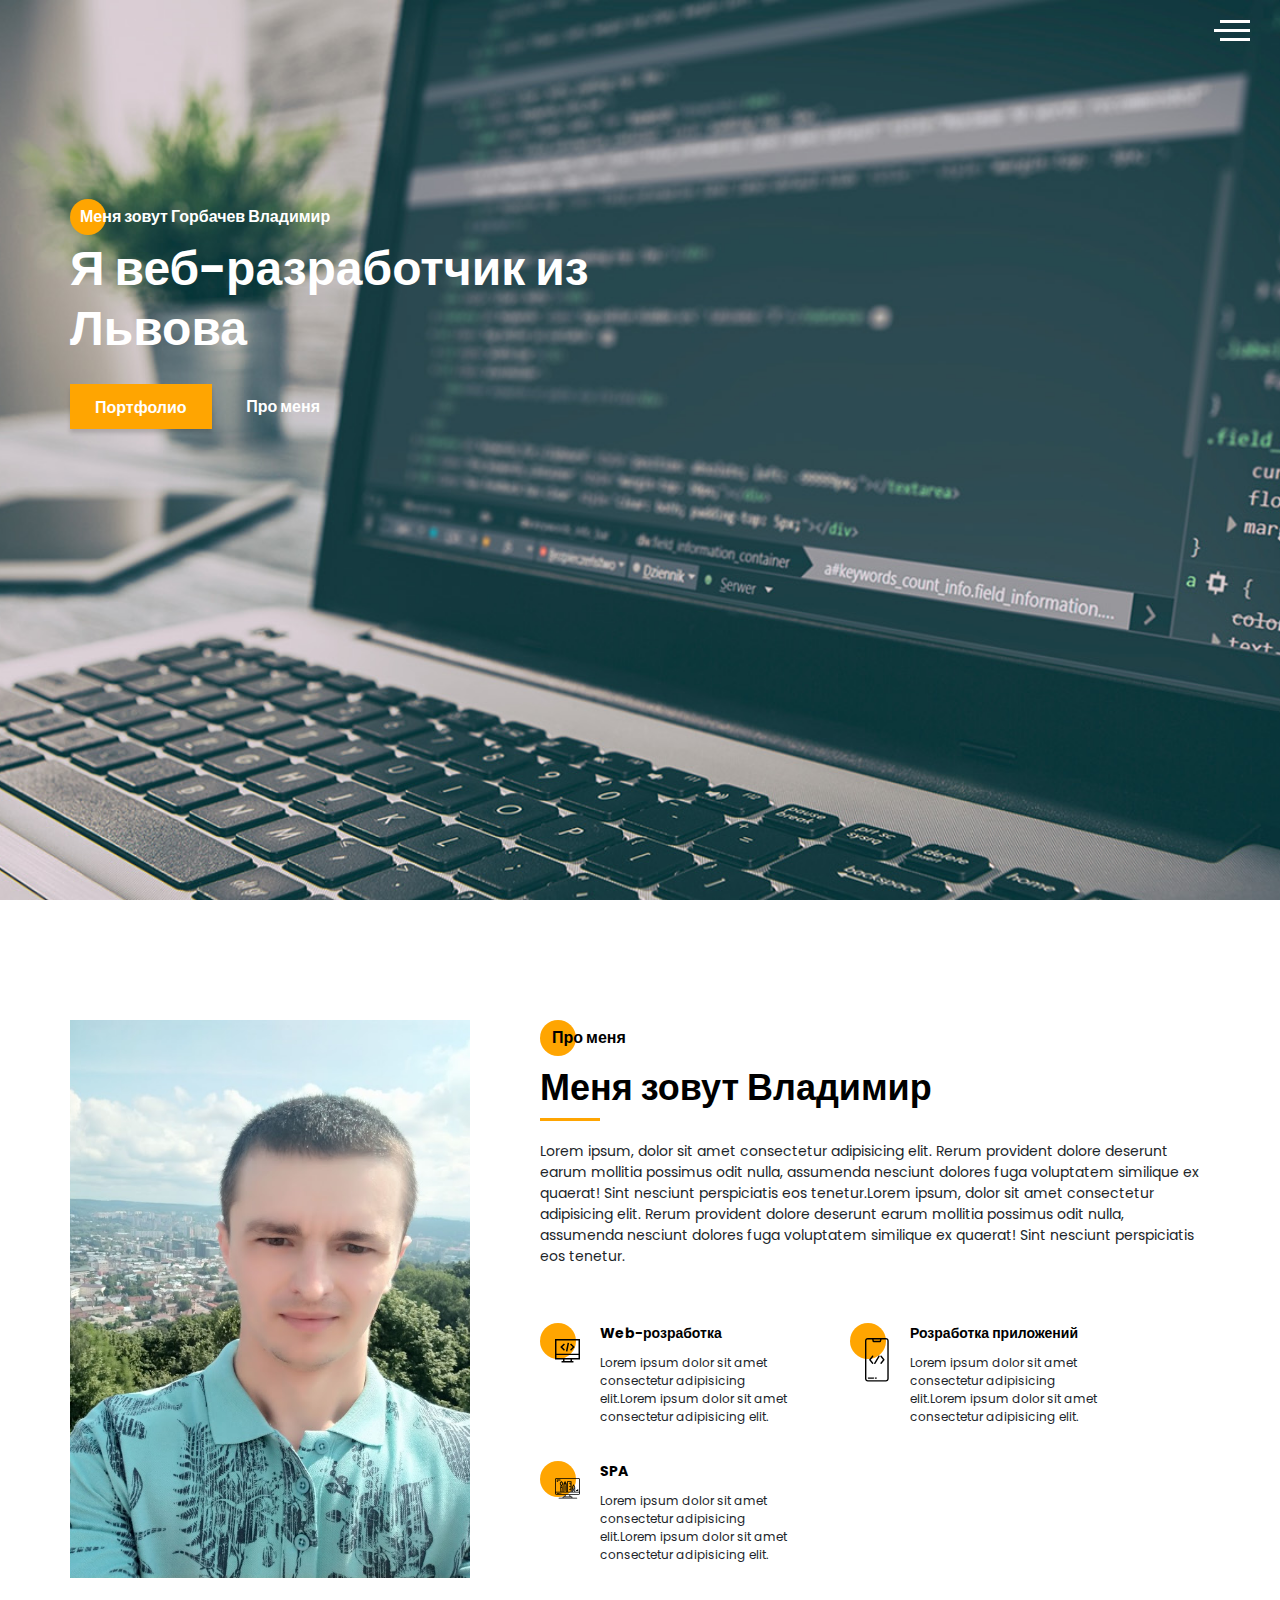
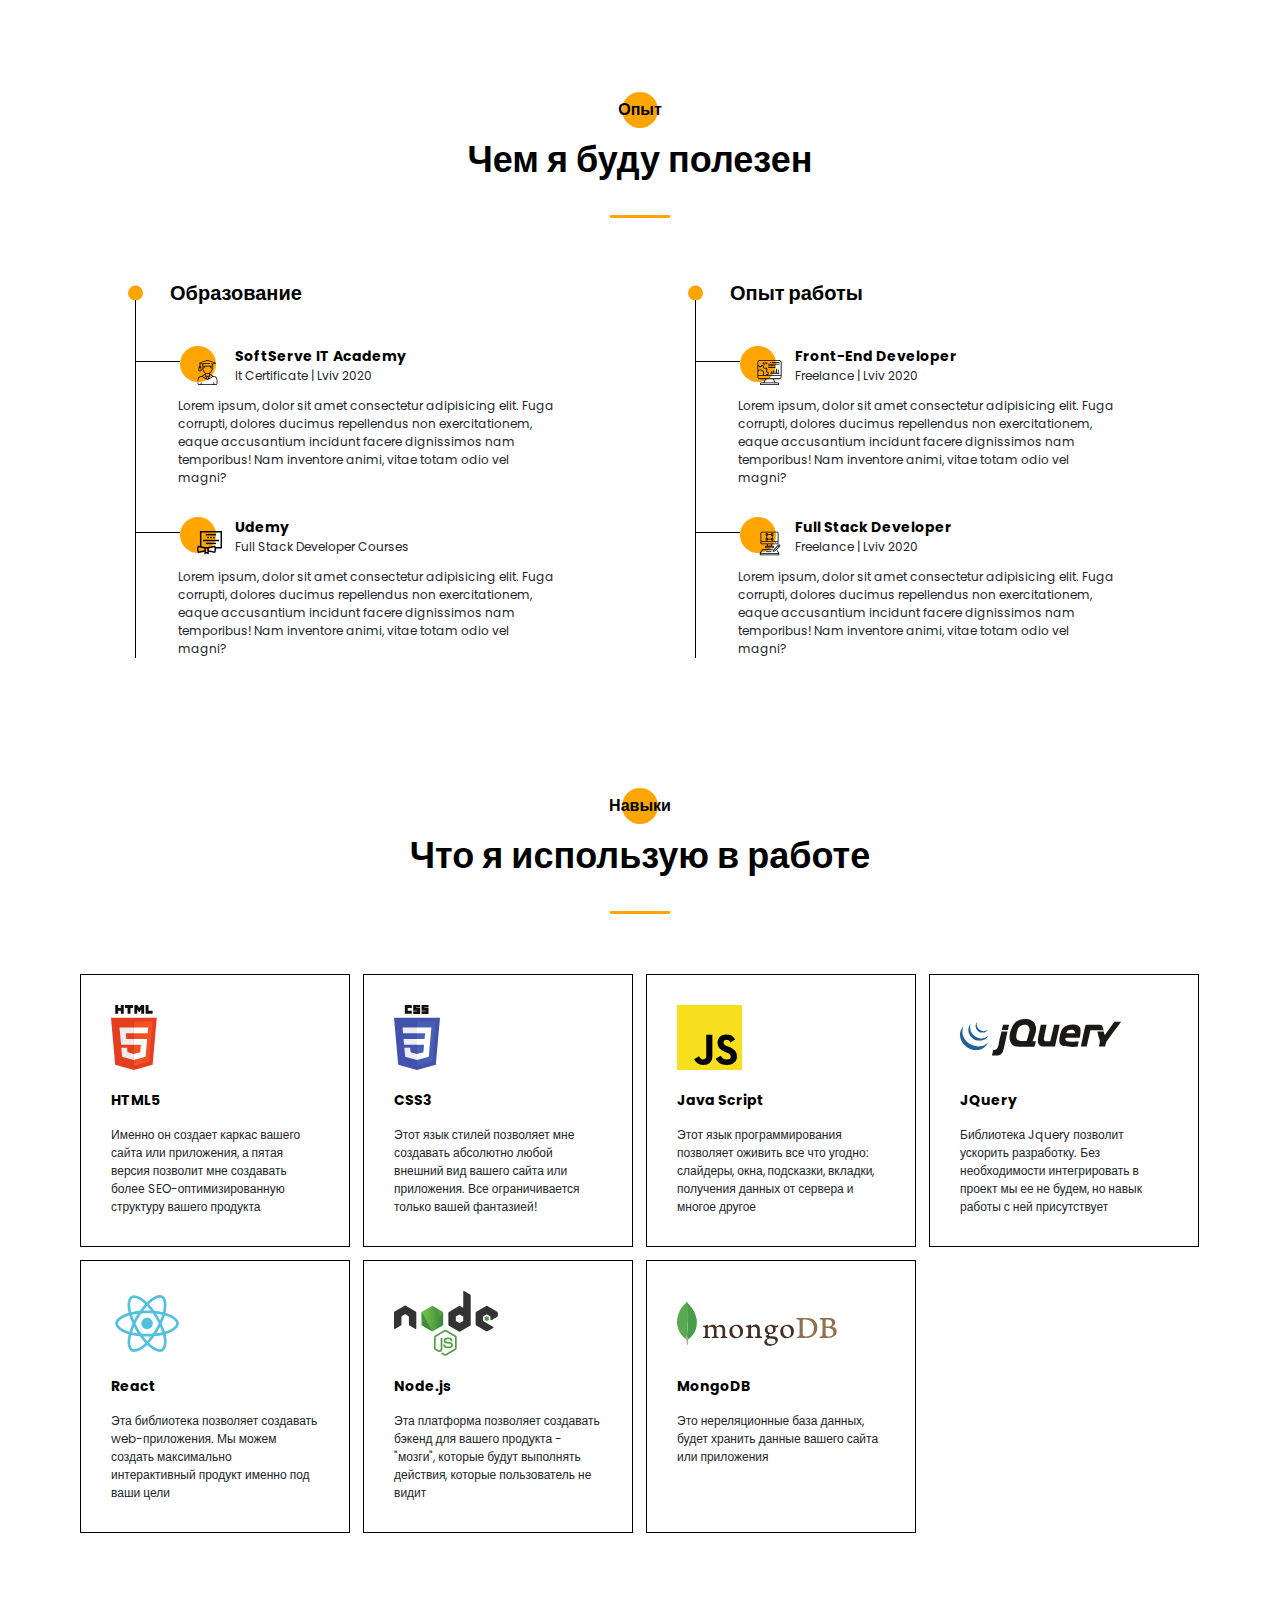
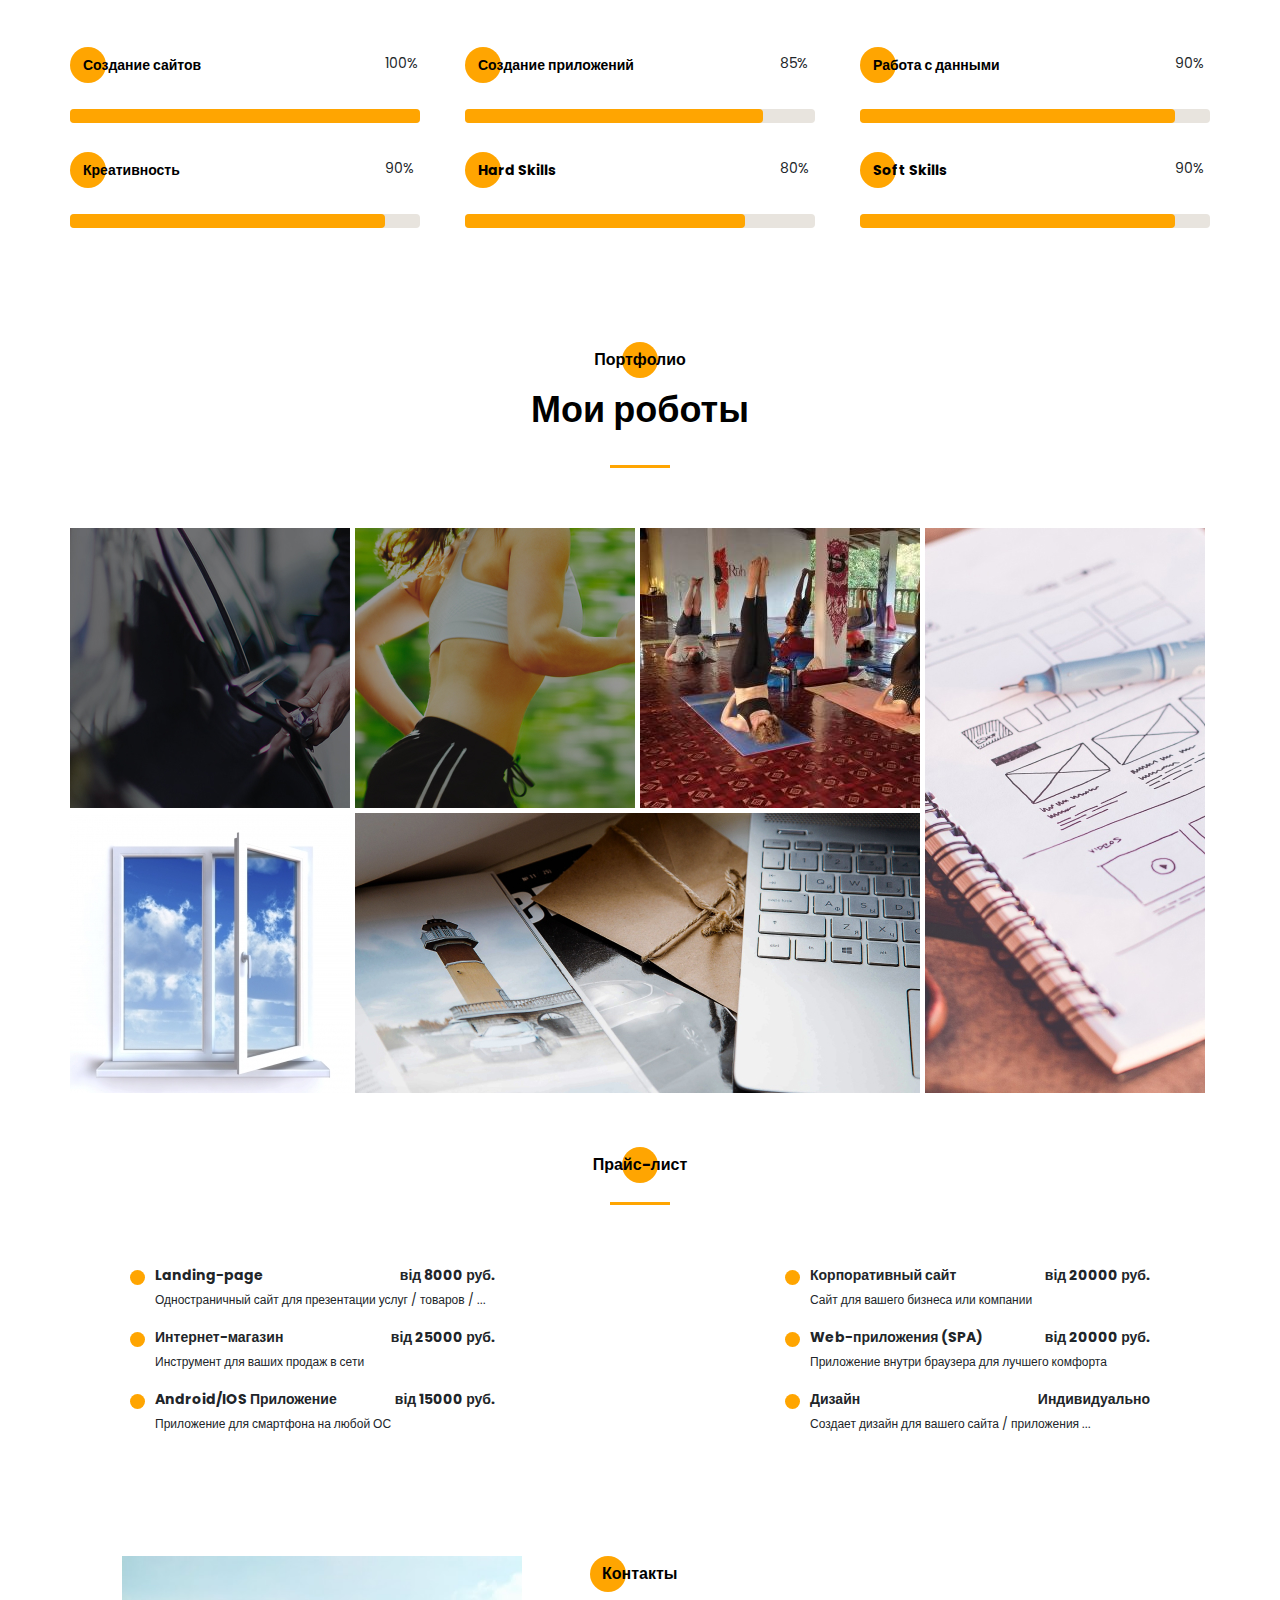
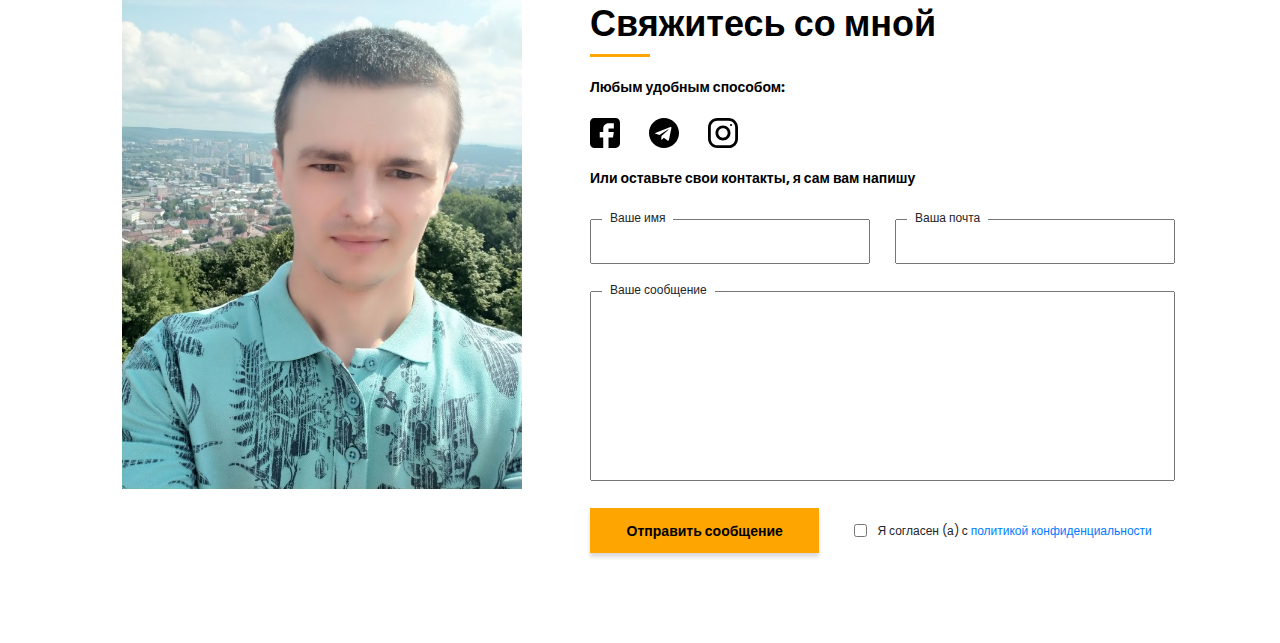
<file: index-ru.html>
<!DOCTYPE html><html lang="ru"><head><meta charset="UTF-8"><meta name="viewport" content="width=device-width,initial-scale=1"><meta http-equiv="X-UA-Compatible" content="ie=edge"><title>Portfolio</title><meta name="title" content="Мое портфолио"><meta name="description" content="Здесь вы сможете ознакомиться с моими работами и узнать больше обо мне"><!-- Open Graph / Facebook --><meta property="og:type" content="website"><meta property="og:url" content="https://metatags.io/"><meta property="og:title" content="Мое портфолио"><meta property="og:description" content="Здесь вы сможете ознакомиться с моими работами и узнать больше обо мне"><meta property="og:image" content="https://metatags.io/assets/meta-tags-16a33a6a8531e519cc0936fbba0ad904e52d35f34a46c97a2c9f6f7dd7d336f2.png"><!-- Twitter --><meta property="twitter:card" content="summary_large_image"><meta property="twitter:url" content="https://metatags.io/"><meta property="twitter:title" content="Мое портфолио"><meta property="twitter:description" content="Здесь вы сможете ознакомиться с моими работами и узнать больше обо мне"><meta property="twitter:image" content="https://metatags.io/assets/meta-tags-16a33a6a8531e519cc0936fbba0ad904e52d35f34a46c97a2c9f6f7dd7d336f2.png"><!-- Favicon  --><link rel="apple-touch-icon" sizes="57x57" href="icons/favicon//apple-icon-57x57.png"><link rel="apple-touch-icon" sizes="60x60" href="icons/favicon//apple-icon-60x60.png"><link rel="apple-touch-icon" sizes="72x72" href="icons/favicon//apple-icon-72x72.png"><link rel="apple-touch-icon" sizes="76x76" href="icons/favicon//apple-icon-76x76.png"><link rel="apple-touch-icon" sizes="114x114" href="icons/favicon//apple-icon-114x114.png"><link rel="apple-touch-icon" sizes="120x120" href="icons/favicon//apple-icon-120x120.png"><link rel="apple-touch-icon" sizes="144x144" href="icons/favicon//apple-icon-144x144.png"><link rel="apple-touch-icon" sizes="152x152" href="icons/favicon//apple-icon-152x152.png"><link rel="apple-touch-icon" sizes="180x180" href="icons/favicon//apple-icon-180x180.png"><link rel="icon" type="image/png" sizes="192x192" href="icons/favicon//android-icon-192x192.png"><link rel="icon" type="image/png" sizes="32x32" href="icons/favicon//favicon-32x32.png"><link rel="icon" type="image/png" sizes="96x96" href="icons/favicon//favicon-96x96.png"><link rel="icon" type="image/png" sizes="16x16" href="icons/favicon//favicon-16x16.png"><link rel="manifest" href="icons/favicon//manifest.json"><meta name="msapplication-TileColor" content="#ffffff"><meta name="msapplication-TileImage" content="icons/favicon//ms-icon-144x144.png"><meta name="theme-color" content="#ffffff"><link rel="stylesheet" href="css/style.min.css"></head><body><aside class="sidepanel"><a href="https://www.facebook.com/gorbachovvolodimir" target="_blank" class="sidepanel__link"><img src="icons/social/facebook.svg" alt="facebook"></a><a href="https://www.instagram.com/horbachovvolodymyr" target="_blank" class="sidepanel__link"><img src="icons/social/instagram.svg" alt="instagram"></a><a href="https://github.com/HorbachovVL" target="_blank" class="sidepanel__link"><img src="icons/social/github.svg" alt="github"></a><div class="sidepanel__divider"></div><div class="sidepanel__text"><span>Cоциальные сети</span></div></aside><div class="menu"><div class="menu__block"><div class="menu__close"><img src="icons/Close.svg" alt="close"></div><nav><ul class="menu__list"><li class="menu__link"><a href="#p1">Про меня</a></li><li class="menu__link"><a href="#p3">Мой опыт</a></li><li class="menu__link"><a href="#p4">Мои навыки</a></li><li class="menu__link"><a href="#p2">Мои работи</a></li><li class="menu__link"><a href="#p5">Прайс-лист</a></li><li class="menu__link"><a href="#p6">Контакты</a></li></ul></nav><div class="menu__social"><a href="https://www.facebook.com/gorbachovvolodimir" target="_blank" class="sidepanel__link"><img src="icons/social/facebook.svg" alt="facebook"></a><a href="https://www.instagram.com/horbachovvolodymyr" target="_blank" class="sidepanel__link"><img src="icons/social/instagram.svg" alt="instagram"></a><a href="https://github.com/HorbachovVL" target="_blank" class="sidepanel__link"><img src="icons/social/github.svg" alt="github"></a></div><div class="menu__language"><ul class="menu__language-items"><li class="menu__language-item"><a href="/index.html">UA</a></li><li class="menu__language-item"><a href="/index-ru.html">RU</a></li><li class="menu__language-item"><a href="/index-en.html">EN</a></li></ul></div></div><div class="menu__overlay"></div></div><section class="promo"><div class="gamburger"><span></span> <span class="long"></span> <span></span></div><div class="container"><div class="title title_fz16 promo__subtitle">Меня зовут Горбачев Владимир</div><h1 class="title title_fz48 promo__title">Я веб-разработчик из Львова</h1><div class="promo__btns"><a href="#p2" class="promo__link btn">Портфолио</a> <a href="#p1" class="promo__link">Про меня</a></div></div></section><section id="p1" class="about"><div class="container"><div class="about__wrapper"><img src="img/main_photo.jpg" height="100%" alt="photo" class="about__photo"><div class="about__descr"><h2 class="title title_fz16 black about__title">Про меня</h2><div class="title title_fz36 about__subtitle">Меня зовут Владимир</div><div class="divider"></div><p class="about__text">Lorem ipsum, dolor sit amet consectetur adipisicing elit. Rerum provident dolore deserunt earum mollitia possimus odit nulla, assumenda nesciunt dolores fuga voluptatem similique ex quaerat! Sint nesciunt perspiciatis eos tenetur.Lorem ipsum, dolor sit amet consectetur adipisicing elit. Rerum provident dolore deserunt earum mollitia possimus odit nulla, assumenda nesciunt dolores fuga voluptatem similique ex quaerat! Sint nesciunt perspiciatis eos tenetur.</p></div><div class="about__skills"><div class="about__skills-item"><div class="about__skills-circle"><img src="icons/about_me/web_development.svg" alt="web"></div><div><div class="title title_fz14 black">Web-розработка</div><div class="about__skills-text">Lorem ipsum dolor sit amet consectetur adipisicing elit.Lorem ipsum dolor sit amet consectetur adipisicing elit.</div></div></div><div class="about__skills-item"><div class="about__skills-circle"><img src="icons/about_me/mobile_dev.svg" alt="web"></div><div><div class="title title_fz14 black">Розработка приложений</div><div class="about__skills-text">Lorem ipsum dolor sit amet consectetur adipisicing elit.Lorem ipsum dolor sit amet consectetur adipisicing elit.</div></div></div><div class="about__skills-item"><div class="about__skills-circle"><img src="icons/about_me/design.svg" alt="web"></div><div><div class="title title_fz14 black">SPA</div><div class="about__skills-text">Lorem ipsum dolor sit amet consectetur adipisicing elit.Lorem ipsum dolor sit amet consectetur adipisicing elit.</div></div></div></div></div></div></section><section id="p3" class="resume"><div class="container"><h2 class="title title_fz16 title__section-title black">Опыт</h2><div class="title title_36 title__section-subtitle black">Чем я буду полезен</div><div class="divider"></div><div class="resume__wrapper"><div class="resume__column"><h3 class="title title_fz20 resume__column-title black">Образование</h3><ul><li><div class="resume__item"><div class="resume__item-head"><div class="resume__item-icon"><img src="icons/experience/university.svg" alt="univrsity"></div><h4 class="title title_fz14 black">SoftServe IT Academy</h4><div class="resume__item-location">It Certificate | Lviv 2020</div></div><div class="resume__item-body">Lorem ipsum, dolor sit amet consectetur adipisicing elit. Fuga corrupti, dolores ducimus repellendus non exercitationem, eaque accusantium incidunt facere dignissimos nam temporibus! Nam inventore animi, vitae totam odio vel magni?</div></div></li><li><div class="resume__item"><div class="resume__item-head"><div class="resume__item-icon"><img src="icons/experience/courses.svg" alt="univrsity"></div><h4 class="title title_fz14 black">Udemy</h4><div class="resume__item-location">Full Stack Developer Courses</div></div><div class="resume__item-body">Lorem ipsum, dolor sit amet consectetur adipisicing elit. Fuga corrupti, dolores ducimus repellendus non exercitationem, eaque accusantium incidunt facere dignissimos nam temporibus! Nam inventore animi, vitae totam odio vel magni?</div></div></li></ul></div><div class="resume__column"><h3 class="title title_fz20 resume__column-title black">Опыт работы</h3><ul><li><div class="resume__item"><div class="resume__item-head"><div class="resume__item-icon"><img src="icons/experience/developer.svg" alt="univrsity"></div><h4 class="title title_fz14 black">Front-End Developer</h4><div class="resume__item-location">Freelance | Lviv 2020</div></div><div class="resume__item-body">Lorem ipsum, dolor sit amet consectetur adipisicing elit. Fuga corrupti, dolores ducimus repellendus non exercitationem, eaque accusantium incidunt facere dignissimos nam temporibus! Nam inventore animi, vitae totam odio vel magni?</div></div></li><li><div class="resume__item"><div class="resume__item-head"><div class="resume__item-icon"><img src="icons/experience/designer.svg" alt="univrsity"></div><h4 class="title title_fz14 black">Full Stack Developer</h4><div class="resume__item-location">Freelance | Lviv 2020</div></div><div class="resume__item-body">Lorem ipsum, dolor sit amet consectetur adipisicing elit. Fuga corrupti, dolores ducimus repellendus non exercitationem, eaque accusantium incidunt facere dignissimos nam temporibus! Nam inventore animi, vitae totam odio vel magni?</div></div></li></ul></div></div></div></section><section id="p4" class="skills"><div class="container"><h2 class="title title_fz16 title__section-title black">Навыки</h2><div class="title title_36 title__section-subtitle black">Что я использую в работе</div><div class="divider"></div><div class="skills__items"><div class="skills__item"><div class="skills__item-img"><img src="icons/skills/html5.svg" alt="html5"></div><h3 class="title title_fz14 black">HTML5</h3><p>Именно он создает каркас вашего сайта или приложения, а пятая версия позволит мне создавать более SEO-оптимизированную структуру вашего продукта</p></div><div class="skills__item"><div class="skills__item-img"><img src="icons/skills/css3.svg" alt="css3"></div><h3 class="title title_fz14 black">CSS3</h3><p>Этот язык стилей позволяет мне создавать абсолютно любой внешний вид вашего сайта или приложения. Все ограничивается только вашей фантазией!</p></div><div class="skills__item"><div class="skills__item-img"><img src="icons/skills/js.svg" alt="javascript"></div><h3 class="title title_fz14 black">Java Script</h3><p>Этот язык программирования позволяет оживить все что угодно: слайдеры, окна, подсказки, вкладки, получения данных от сервера и многое другое</p></div><div class="skills__item"><div class="skills__item-img"><img src="icons/skills/jquery.svg" alt="jquery"></div><h3 class="title title_fz14 black">JQuery</h3><p>Библиотека Jquery позволит ускорить разработку. Без необходимости интегрировать в проект мы ее не будем, но навык работы с ней присутствует</p></div><div class="skills__item"><div class="skills__item-img"><img src="icons/skills/react.svg" alt="react"></div><h3 class="title title_fz14 black">React</h3><p>Эта библиотека позволяет создавать web-приложения. Мы можем создать максимально интерактивный продукт именно под ваши цели</p></div><div class="skills__item"><div class="skills__item-img"><img src="icons/skills/node.js.svg" alt="nodejs"></div><h3 class="title title_fz14 black">Node.js</h3><p>Эта платформа позволяет создавать бэкенд для вашего продукта - "мозги", которые будут выполнять действия, которые пользователь не видит</p></div><div class="skills__item"><div class="skills__item-img"><img src="icons/skills/mongo.db.svg" alt="mongodb"></div><h3 class="title title_fz14 black">MongoDB</h3><p>Это нереляционные база данных, будет хранить данные вашего сайта или приложения</p></div></div><div class="skills__ratings"><div class="skills__ratings-item"><div class="title title_fz14 black skills__ratings-title">Создание сайтов</div><div class="skills__ratings-counter">100%</div><div class="skills__ratings-line"><span></span></div></div><div class="skills__ratings-item"><div class="title title_fz14 black skills__ratings-title">Создание приложений</div><div class="skills__ratings-counter">85%</div><div class="skills__ratings-line"><span></span></div></div><div class="skills__ratings-item"><div class="title title_fz14 black skills__ratings-title">Работа с данными</div><div class="skills__ratings-counter">90%</div><div class="skills__ratings-line"><span></span></div></div><div class="skills__ratings-item"><div class="title title_fz14 black skills__ratings-title">Креативность</div><div class="skills__ratings-counter">90%</div><div class="skills__ratings-line"><span></span></div></div><div class="skills__ratings-item"><div class="title title_fz14 black skills__ratings-title">Hard Skills</div><div class="skills__ratings-counter">80%</div><div class="skills__ratings-line"><span></span></div></div><div class="skills__ratings-item"><div class="title title_fz14 black skills__ratings-title">Soft Skills</div><div class="skills__ratings-counter">90%</div><div class="skills__ratings-line"><span></span></div></div></div></div></section><section id="p2" class="portfolio"><div class="container"><h2 class="title title_fz16 title__section-title black">Портфолио</h2><div class="title title_36 title__section-subtitle black">Мои роботы</div><div class="divider"></div><div class="portfolio__wrapper"><a href="https://horbachovvl.github.io" class="portfolio__item"><img src="img/works/uber.jpg" alt="uber"> </a><a href="https://horbachovvl.github.io/pulse/" class="portfolio__item"><img src="img/works/pulse.jpg" alt="pulse"> </a><a href="https://horbachovvl.github.io/yoga/" class="portfolio__item"><img src="img/works/yoga.jpg" alt="yoga"> </a><a href="https://horbachovvl.github.io/MoneyKeeper/" class="portfolio__item vertical"><img src="img/works/plans.jpg" alt="moneykeeper"> </a><a href="https://horbachovvl.github.io/windows" class="portfolio__item"><img src="img/works/window.jpg" alt="window"> </a><a href="#" class="portfolio__item horizontal"><img src="img/works/mac.jpg" alt="mac"></a></div></div></section><section id="p5" class="price"><div class="container"><h2 class="title title_fz16 title__section-title black">Прайс-лист</h2><div class="divider"></div><div class="price__wrapper"><div class="price__item"><div class="price__type">Landing-page</div><div class="price__count">від 8000 руб.</div><div class="price__descr">Одностраничный сайт для презентации услуг / товаров / ...</div></div><div class="price__item"><div class="price__type">Корпоративный сайт</div><div class="price__count">від 20000 руб.</div><div class="price__descr">Сайт для вашего бизнеса или компании</div></div><div class="price__item"><div class="price__type">Интернет-магазин</div><div class="price__count">від 25000 руб.</div><div class="price__descr">Инструмент для ваших продаж в сети</div></div><div class="price__item"><div class="price__type">Web-приложения (SPA)</div><div class="price__count">від 20000 руб.</div><div class="price__descr">Приложение внутри браузера для лучшего комфорта</div></div><div class="price__item"><div class="price__type">Android/IOS Приложение</div><div class="price__count">від 15000 руб.</div><div class="price__descr">Приложение для смартфона на любой ОС</div></div><div class="price__item"><div class="price__type">Дизайн</div><div class="price__count">Индивидуально</div><div class="price__descr">Создает дизайн для вашего сайта / приложения ...</div></div></div></div></section><section id="p6" class="contacts"><div class="container"><div class="contacts__wrapper"><div class="contacts__photo"><img src="img/main_photo.jpg" alt="photo"></div><div class="contacts__descr"><h2 class="title title_fz16 black contacts__title">Контакты</h2><div class="title title_fz36 contacts__subtitle">Свяжитесь со мной</div><div class="divider"></div><div class="title title_fz14 contacts__text black">Любым удобным способом:</div><div class="contacts__social"><a href="https://www.facebook.com/gorbachovvolodimir" target="_blank" class="contacts__link"><img src="icons/social/Facebook2.svg" alt="facebook"> </a><a href="" target="_blank" class="contacts__link"><img src="icons/social/telegram.svg" alt="telegram"> </a><a href="https://www.instagram.com/horbachovvolodymyr" target="_blank" class="contacts__link"><img src="icons/social/Instagram2.svg" alt="instagram"></a></div><div class="title title_fz14 contacts__text black">Или оставьте свои контакты, я сам вам напишу</div><form action="" class="contacts__form"><div class="contacts__input"><input required name="name" id="name" type="text"> <label for="name">Ваше имя</label></div><div class="contacts__input"><input required name="email" id="email" type="email" name="" id=""> <label for="email">Ваша почта</label></div><div class="contacts__textarea"><textarea name="text" id="text"></textarea> <label for="text">Ваше сообщение</label></div><div class="contacts__triggers"><button class="contacts__btn btn">Отправить сообщение</button><div class="contacts__policy"><input required type="checkbox" name="" id=""> <span>Я согласен (а) с <a target="_blank" href="/policy.html">политикой конфиденциальности</a></span></div></div></form></div></div></div></section><script src="js/script.js"></script></body></html>
</file>
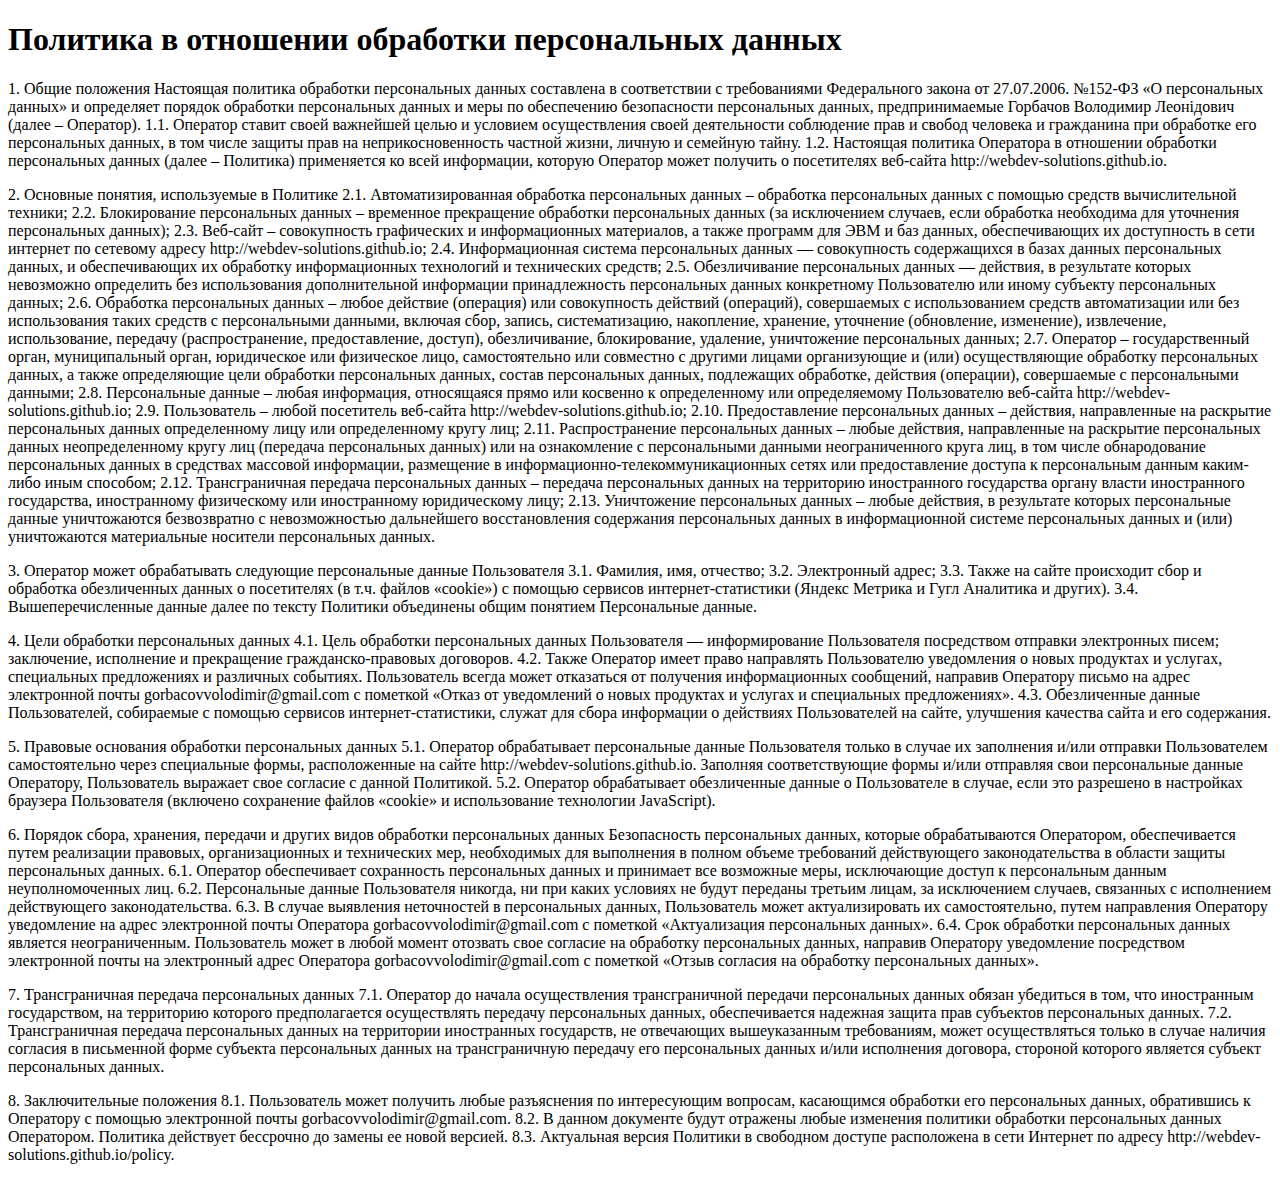
<file: policy.html>
<!DOCTYPE html><html lang="en"><head><meta charset="UTF-8"><meta name="viewport" content="width=device-width,initial-scale=1"><title>Policy</title></head><body><h1>Политика в отношении обработки персональных данных</h1><main><p>1. Общие положения Настоящая политика обработки персональных данных составлена в соответствии с требованиями Федерального закона от 27.07.2006. №152-ФЗ «О персональных данных» и определяет порядок обработки персональных данных и меры по обеспечению безопасности персональных данных, предпринимаемые Горбачов Володимир Леонідович (далее – Оператор). 1.1. Оператор ставит своей важнейшей целью и условием осуществления своей деятельности соблюдение прав и свобод человека и гражданина при обработке его персональных данных, в том числе защиты прав на неприкосновенность частной жизни, личную и семейную тайну. 1.2. Настоящая политика Оператора в отношении обработки персональных данных (далее – Политика) применяется ко всей информации, которую Оператор может получить о посетителях веб-сайта http://webdev-solutions.github.io.</p><p>2. Основные понятия, используемые в Политике 2.1. Автоматизированная обработка персональных данных – обработка персональных данных с помощью средств вычислительной техники; 2.2. Блокирование персональных данных – временное прекращение обработки персональных данных (за исключением случаев, если обработка необходима для уточнения персональных данных); 2.3. Веб-сайт – совокупность графических и информационных материалов, а также программ для ЭВМ и баз данных, обеспечивающих их доступность в сети интернет по сетевому адресу http://webdev-solutions.github.io; 2.4. Информационная система персональных данных — совокупность содержащихся в базах данных персональных данных, и обеспечивающих их обработку информационных технологий и технических средств; 2.5. Обезличивание персональных данных — действия, в результате которых невозможно определить без использования дополнительной информации принадлежность персональных данных конкретному Пользователю или иному субъекту персональных данных; 2.6. Обработка персональных данных – любое действие (операция) или совокупность действий (операций), совершаемых с использованием средств автоматизации или без использования таких средств с персональными данными, включая сбор, запись, систематизацию, накопление, хранение, уточнение (обновление, изменение), извлечение, использование, передачу (распространение, предоставление, доступ), обезличивание, блокирование, удаление, уничтожение персональных данных; 2.7. Оператор – государственный орган, муниципальный орган, юридическое или физическое лицо, самостоятельно или совместно с другими лицами организующие и (или) осуществляющие обработку персональных данных, а также определяющие цели обработки персональных данных, состав персональных данных, подлежащих обработке, действия (операции), совершаемые с персональными данными; 2.8. Персональные данные – любая информация, относящаяся прямо или косвенно к определенному или определяемому Пользователю веб-сайта http://webdev-solutions.github.io; 2.9. Пользователь – любой посетитель веб-сайта http://webdev-solutions.github.io; 2.10. Предоставление персональных данных – действия, направленные на раскрытие персональных данных определенному лицу или определенному кругу лиц; 2.11. Распространение персональных данных – любые действия, направленные на раскрытие персональных данных неопределенному кругу лиц (передача персональных данных) или на ознакомление с персональными данными неограниченного круга лиц, в том числе обнародование персональных данных в средствах массовой информации, размещение в информационно-телекоммуникационных сетях или предоставление доступа к персональным данным каким-либо иным способом; 2.12. Трансграничная передача персональных данных – передача персональных данных на территорию иностранного государства органу власти иностранного государства, иностранному физическому или иностранному юридическому лицу; 2.13. Уничтожение персональных данных – любые действия, в результате которых персональные данные уничтожаются безвозвратно с невозможностью дальнейшего восстановления содержания персональных данных в информационной системе персональных данных и (или) уничтожаются материальные носители персональных данных.</p><p>3. Оператор может обрабатывать следующие персональные данные Пользователя 3.1. Фамилия, имя, отчество; 3.2. Электронный адрес; 3.3. Также на сайте происходит сбор и обработка обезличенных данных о посетителях (в т.ч. файлов «cookie») с помощью сервисов интернет-статистики (Яндекс Метрика и Гугл Аналитика и других). 3.4. Вышеперечисленные данные далее по тексту Политики объединены общим понятием Персональные данные.</p><p>4. Цели обработки персональных данных 4.1. Цель обработки персональных данных Пользователя — информирование Пользователя посредством отправки электронных писем; заключение, исполнение и прекращение гражданско-правовых договоров. 4.2. Также Оператор имеет право направлять Пользователю уведомления о новых продуктах и услугах, специальных предложениях и различных событиях. Пользователь всегда может отказаться от получения информационных сообщений, направив Оператору письмо на адрес электронной почты gorbacovvolodimir@gmail.com с пометкой «Отказ от уведомлений о новых продуктах и услугах и специальных предложениях». 4.3. Обезличенные данные Пользователей, собираемые с помощью сервисов интернет-статистики, служат для сбора информации о действиях Пользователей на сайте, улучшения качества сайта и его содержания.</p><p>5. Правовые основания обработки персональных данных 5.1. Оператор обрабатывает персональные данные Пользователя только в случае их заполнения и/или отправки Пользователем самостоятельно через специальные формы, расположенные на сайте http://webdev-solutions.github.io. Заполняя соответствующие формы и/или отправляя свои персональные данные Оператору, Пользователь выражает свое согласие с данной Политикой. 5.2. Оператор обрабатывает обезличенные данные о Пользователе в случае, если это разрешено в настройках браузера Пользователя (включено сохранение файлов «cookie» и использование технологии JavaScript).</p><p>6. Порядок сбора, хранения, передачи и других видов обработки персональных данных Безопасность персональных данных, которые обрабатываются Оператором, обеспечивается путем реализации правовых, организационных и технических мер, необходимых для выполнения в полном объеме требований действующего законодательства в области защиты персональных данных. 6.1. Оператор обеспечивает сохранность персональных данных и принимает все возможные меры, исключающие доступ к персональным данным неуполномоченных лиц. 6.2. Персональные данные Пользователя никогда, ни при каких условиях не будут переданы третьим лицам, за исключением случаев, связанных с исполнением действующего законодательства. 6.3. В случае выявления неточностей в персональных данных, Пользователь может актуализировать их самостоятельно, путем направления Оператору уведомление на адрес электронной почты Оператора gorbacovvolodimir@gmail.com с пометкой «Актуализация персональных данных». 6.4. Срок обработки персональных данных является неограниченным. Пользователь может в любой момент отозвать свое согласие на обработку персональных данных, направив Оператору уведомление посредством электронной почты на электронный адрес Оператора gorbacovvolodimir@gmail.com с пометкой «Отзыв согласия на обработку персональных данных».</p><p>7. Трансграничная передача персональных данных 7.1. Оператор до начала осуществления трансграничной передачи персональных данных обязан убедиться в том, что иностранным государством, на территорию которого предполагается осуществлять передачу персональных данных, обеспечивается надежная защита прав субъектов персональных данных. 7.2. Трансграничная передача персональных данных на территории иностранных государств, не отвечающих вышеуказанным требованиям, может осуществляться только в случае наличия согласия в письменной форме субъекта персональных данных на трансграничную передачу его персональных данных и/или исполнения договора, стороной которого является субъект персональных данных.</p><p>8. Заключительные положения 8.1. Пользователь может получить любые разъяснения по интересующим вопросам, касающимся обработки его персональных данных, обратившись к Оператору с помощью электронной почты gorbacovvolodimir@gmail.com. 8.2. В данном документе будут отражены любые изменения политики обработки персональных данных Оператором. Политика действует бессрочно до замены ее новой версией. 8.3. Актуальная версия Политики в свободном доступе расположена в сети Интернет по адресу http://webdev-solutions.github.io/policy.</p></main></body></html>
</file>
<file: css/style.min.css>
/*!
 * Bootstrap Reboot v4.3.1 (https://getbootstrap.com/)
 * Copyright 2011-2019 The Bootstrap Authors
 * Copyright 2011-2019 Twitter, Inc.
 * Licensed under MIT (https://github.com/twbs/bootstrap/blob/master/LICENSE)
 * Forked from Normalize.css, licensed MIT (https://github.com/necolas/normalize.css/blob/master/LICENSE.md)
 */@import url(https://fonts.googleapis.com/css2?family=Poppins:wght@500;700&display=swap);*,::after,::before{box-sizing:border-box}html{font-family:sans-serif;line-height:1.15;-webkit-text-size-adjust:100%;-webkit-tap-highlight-color:transparent}article,aside,figcaption,figure,footer,header,hgroup,main,nav,section{display:block}body{margin:0;font-family:-apple-system,BlinkMacSystemFont,"Segoe UI",Roboto,"Helvetica Neue",Arial,"Noto Sans",sans-serif,"Apple Color Emoji","Segoe UI Emoji","Segoe UI Symbol","Noto Color Emoji";font-size:1rem;font-weight:400;line-height:1.5;color:#212529;text-align:left;background-color:#fff}[tabindex="-1"]:focus{outline:0!important}hr{box-sizing:content-box;height:0;overflow:visible}h1,h2,h3,h4,h5,h6{margin-top:0;margin-bottom:.5rem}p{margin-top:0;margin-bottom:1rem}abbr[data-original-title],abbr[title]{text-decoration:underline;-webkit-text-decoration:underline dotted;text-decoration:underline dotted;cursor:help;border-bottom:0;-webkit-text-decoration-skip-ink:none;text-decoration-skip-ink:none}address{margin-bottom:1rem;font-style:normal;line-height:inherit}dl,ol,ul{margin-top:0;margin-bottom:1rem}ol ol,ol ul,ul ol,ul ul{margin-bottom:0}dt{font-weight:700}dd{margin-bottom:.5rem;margin-left:0}blockquote{margin:0 0 1rem}b,strong{font-weight:bolder}small{font-size:80%}sub,sup{position:relative;font-size:75%;line-height:0;vertical-align:baseline}sub{bottom:-.25em}sup{top:-.5em}a{color:#007bff;text-decoration:none;background-color:transparent}a:hover{color:#0056b3;text-decoration:underline}a:not([href]):not([tabindex]){color:inherit;text-decoration:none}a:not([href]):not([tabindex]):focus,a:not([href]):not([tabindex]):hover{color:inherit;text-decoration:none}a:not([href]):not([tabindex]):focus{outline:0}code,kbd,pre,samp{font-family:SFMono-Regular,Menlo,Monaco,Consolas,"Liberation Mono","Courier New",monospace;font-size:1em}pre{margin-top:0;margin-bottom:1rem;overflow:auto}figure{margin:0 0 1rem}img{vertical-align:middle;border-style:none}svg{overflow:hidden;vertical-align:middle}table{border-collapse:collapse}caption{padding-top:.75rem;padding-bottom:.75rem;color:#6c757d;text-align:left;caption-side:bottom}th{text-align:inherit}label{display:inline-block;margin-bottom:.5rem}button{border-radius:0}button:focus{outline:1px dotted;outline:5px auto -webkit-focus-ring-color}button,input,optgroup,select,textarea{margin:0;font-family:inherit;font-size:inherit;line-height:inherit}button,input{overflow:visible}button,select{text-transform:none}select{word-wrap:normal}[type=button],[type=reset],[type=submit],button{-webkit-appearance:button}[type=button]:not(:disabled),[type=reset]:not(:disabled),[type=submit]:not(:disabled),button:not(:disabled){cursor:pointer}[type=button]::-moz-focus-inner,[type=reset]::-moz-focus-inner,[type=submit]::-moz-focus-inner,button::-moz-focus-inner{padding:0;border-style:none}input[type=checkbox],input[type=radio]{box-sizing:border-box;padding:0}input[type=date],input[type=datetime-local],input[type=month],input[type=time]{-webkit-appearance:listbox}textarea{overflow:auto;resize:vertical}fieldset{min-width:0;padding:0;margin:0;border:0}legend{display:block;width:100%;max-width:100%;padding:0;margin-bottom:.5rem;font-size:1.5rem;line-height:inherit;color:inherit;white-space:normal}progress{vertical-align:baseline}[type=number]::-webkit-inner-spin-button,[type=number]::-webkit-outer-spin-button{height:auto}[type=search]{outline-offset:-2px;-webkit-appearance:none}[type=search]::-webkit-search-decoration{-webkit-appearance:none}::-webkit-file-upload-button{font:inherit;-webkit-appearance:button}output{display:inline-block}summary{display:list-item;cursor:pointer}template{display:none}[hidden]{display:none!important}.promo{min-height:100vh;position:relative;background:url(../img/main_bg.jpg) no-repeat 50%/cover;padding-top:205px}.promo__title{width:530px;margin-top:10px}.promo__subtitle{position:relative;padding-left:10px;z-index:2}.promo__subtitle:before{content:'';position:absolute;z-index:-1;top:-25%;left:0;width:36px;height:36px;border-radius:100%;background:#ffa501}.promo__btns{margin-top:25px;display:flex;align-items:center;justify-content:space-between;width:250px}.promo__link{color:#fff;font-weight:700}.promo__link:hover{color:#fff;text-decoration:none}.title{font-weight:700;font-size:36px;line-height:60px;color:#fff}.title_fz14{font-size:14px;line-height:21px}.title_fz16{font-size:16px;line-height:24px}.title_fz20{font-size:20px;line-height:30px}.title_fz36{font-size:36px;color:#000}.title_fz48{font-size:48px}.title__section-title{position:relative;text-align:center}.title__section-title:before{content:'';position:absolute;z-index:-1;top:-25%;left:0;width:36px;height:36px;border-radius:100%;background:#ffa501}.title__section-title:before{top:-6;left:50%;transform:translateX(-50%)}.title__section-subtitle{text-align:center}.black{color:#000}.btn{height:45px;background:#ffa501;box-shadow:0 4px 4px rgba(0,0,0,.15);padding:12px 25px}.sidepanel{position:fixed;top:230px;left:50px;display:flex;flex-direction:column;justify-content:space-between;align-items:center;height:340px;z-index:3}.sidepanel__divider{width:2px;height:70px;background-color:#000}.sidepanel__text{height:150px;width:25px}.sidepanel__text span{transform:rotate(-90deg) translate(-30%,-260%);display:block;width:150px}.gamburger{position:absolute;top:20px;right:30px;height:21px;display:flex;flex-direction:column;justify-content:space-between;align-items:flex-end;cursor:pointer}.gamburger span{display:block;width:30px;height:3px;background:#fff}.gamburger span.long{width:36px}.menu{position:fixed;top:0;left:-100%;width:100%;height:100vh;z-index:10;visibility:hidden;opacity:0;transition:all .6s}.menu.active{left:0;visibility:visible;opacity:1}.menu__block{position:relative;width:345px;background-color:#ffa501;height:100%;padding-top:140px;padding-left:40px;transition:all .6s;z-index:10}.menu__close{position:absolute;top:25px;right:25px;cursor:pointer}.menu__list{list-style-type:none;padding-left:35px}.menu__link{position:relative;font-size:24px;font-weight:700;line-height:36px;margin-bottom:15px}.menu__link:before{content:'';position:absolute;top:10px;left:-35px;width:15px;height:15px;border-radius:100%;border:2px solid #000}.menu__link:hover:before{border:3px dotted #000}.menu__link a{color:#fff}.menu__social{position:absolute;bottom:50px;left:50%;transform:translateX(-50%);width:90px;display:flex;justify-content:space-between;align-items:center}.menu__overlay{position:fixed;top:0;left:0;width:100%;height:100%;background-color:#fff;opacity:.75}.menu__language{position:absolute;bottom:0;left:50%;transform:translateX(-50%);width:90px;display:flex;justify-content:space-between;align-items:center}.menu__language-items{display:flex;justify-content:space-between}.menu__language-item{list-style-type:none;margin-right:10px}.about{padding-top:120px}.about__wrapper{display:grid;grid-template-columns:400px 670px;grid-template-rows:minmax(245px,auto) minmax(255px,auto);grid-auto-rows:minmax(245px,auto);-moz-column-gap:70px;column-gap:70px;row-gap:40px}.about__wrapper img{width:100%;-o-object-fit:cover;object-fit:cover}.about__photo{grid-row:1/3}.about__descr{padding-top:6px}.about__descr .divider{margin:0}.about__title{position:relative;padding-left:12px}.about__title:before{content:'';position:absolute;z-index:-1;top:-25%;left:0;width:36px;height:36px;border-radius:100%;background:#ffa501}.about__text{font-size:14px;line-height:21px;margin-top:20px}.about__skills{display:grid;grid-template:repeat(2,minmax(115px,auto))/repeat(2,260px);grid-auto-rows:1fr;-moz-column-gap:50px;column-gap:50px;row-gap:20px}.about__skills-item{display:grid;grid-template-columns:40px 200px;-moz-column-gap:20px;column-gap:20px}.about__skills-circle{position:relative;padding:15px 0 0 15px}.about__skills-circle:before{content:'';position:absolute;z-index:-1;top:-25%;left:0;width:36px;height:36px;border-radius:100%;background:#ffa501}.about__skills-circle:before{top:0}.about__skills-text{font-size:12px;margin-top:10px}.resume{padding-top:120px}.resume__wrapper{padding:60px 65px 0 65px;display:grid;grid-template-columns:repeat(2,425px);-moz-column-gap:135px;column-gap:135px}.resume__column-title{position:relative;padding-left:35px}.resume__column-title::before{content:'';position:absolute;height:15px;width:15px;border-radius:100%;background-color:#ffa501;top:50%;left:-7px;transform:translateY(-50%)}.resume__column ul{list-style-type:none}.resume__column ul li{position:relative}.resume__column ul li:after{content:'';position:absolute;width:1px;height:calc(100% + 16px);top:-16px;left:0;background-color:#000}.resume__item{position:relative;padding-top:15px}.resume__item::before{content:'';top:45px;height:1px;width:45px;position:absolute;background-color:#000}.resume__item-head{position:relative;padding:15px 0 0 100px}.resume__item-head h4{margin-bottom:0}.resume__item-body{padding-left:43px;margin-top:12px}.resume__item-icon{position:absolute;top:15px;left:45px}.resume__item-icon:before{content:'';position:absolute;z-index:-1;top:-25%;left:0;width:36px;height:36px;border-radius:100%;background:#ffa501}.resume__item-icon img{position:absolute;top:14px;left:17px}.resume__item-location{font-size:12px;line-height:18px}.resume__item-body{font-size:12px;line-height:18px}.skills{padding-top:120px}.skills__items{margin-top:60px;padding:0 10px;display:grid;grid-template:repeat(2,minmax(270px,auto))/repeat(4,270px);grid-auto-rows:minmax(270px,auto);gap:13px}.skills__item{border:1px solid #000;padding:30px}.skills__item-img{display:flex;align-items:center;min-height:65px}.skills__item h3{margin-top:20px;margin-bottom:0}.skills__item p{margin-top:15px;margin-bottom:0;font-size:12px;line-height:18px}.skills__ratings{margin-top:120px;display:grid;grid-template:repeat(2,minmax(70px,auto))/repeat(3,350px);-moz-column-gap:45px;column-gap:45px;row-gap:35px}.skills__ratings-item{display:grid;grid-template:minmax(21px,auto) 14px/200px 35px;justify-content:space-between;align-content:space-between}.skills__ratings-title{position:relative;padding:2px 0 0 13px}.skills__ratings-title:before{content:'';position:absolute;z-index:-1;top:-25%;left:0;width:36px;height:36px;border-radius:100%;background:#ffa501}.skills__ratings-counter{font-size:14px;line-height:21px}.skills__ratings-line{width:350px;height:14px;background-color:#e8e4de;border-radius:4px;grid-column:1/3}.skills__ratings-line span{display:block;height:100%;background-color:#ffa501;border-radius:4px}.portfolio{padding-top:120px}.portfolio__wrapper{margin-top:60px;display:grid;grid-template:repeat(2,280px)/repeat(4,280px);grid-auto-rows:280px;gap:5px}.portfolio__wrapper .vertical{grid-row:1/3;grid-column:4/5}.portfolio__wrapper .horizontal{grid-row:2/3;grid-column:2/4}.portfolio__item{transition:all .6s}.portfolio__item img{width:100%;height:100%;-o-object-fit:cover;object-fit:cover}.price{padding-top:60px}.price__wrapper{margin-top:60px;padding:0 60px;display:grid;grid-template:repeat(3,minmax(45px,auto))/repeat(2,365px);grid-auto-rows:minmax(45px,auto);row-gap:15px;justify-content:space-between}.price__item{position:relative;display:grid;grid-template:repeat(2,minmax(21px,auto))/repeat(2,auto);row-gap:5px;padding-left:25px}.price__item:before{content:'';position:absolute;z-index:-1;top:-25%;left:0;width:15px;height:15px;border-radius:100%;background:#ffa501}.price__item:before{top:5px}.price__count,.price__type{font-weight:700;font-size:14px;line-height:21px}.price__count{justify-self:end}.price__descr{grid-column:1/3;font-size:12px;line-height:18px}.contacts{padding:120px 0 90px 0}.contacts__wrapper{padding:0 35px 0 52px;display:grid;grid-template-columns:400px 585px;justify-content:space-between}.contacts__photo img{width:100%;-o-object-fit:cover;object-fit:cover}.contacts__descr{padding-top:6px}.contacts__descr .divider{margin:0}.contacts__title{position:relative;padding-left:12px}.contacts__title:before{content:'';position:absolute;z-index:-1;top:-25%;left:0;width:36px;height:36px;border-radius:100%;background:#ffa501}.contacts__social,.contacts__text{margin-top:20px}.contacts__link{margin-right:25px}.contacts__link img{min-width:30px;max-height:30px}.contacts__form{margin-top:30px;display:grid;grid-template:45px 190px 45px/repeat(2,280px);justify-content:space-between;row-gap:27px}.contacts__form label{display:block;position:absolute;height:18px;padding:0 8px;background-color:#fff;font-size:12px;top:-10px;left:12px;margin-bottom:0}.contacts__triggers{grid-column:1/3;display:grid;grid-template-columns:repeat(2,auto);-moz-column-gap:35px;column-gap:35px}.contacts__policy{font-size:12px;line-height:21px;display:flex;align-items:center}.contacts__policy input{margin-right:10px}.contacts__input{position:relative}.contacts__input input{width:100%;height:100%;padding:0 20px;font-size:12px}.contacts__textarea{position:relative;grid-column:1/3}.contacts__textarea textarea{width:100%;height:100%;resize:none;padding:20px;font-size:12px}.contacts__btn{border:none;font-weight:700;font-size:14px;line-height:14px}*{font-family:Poppins,sans-serif;margin:0;padding:0}.container{width:1140px;margin:0 auto}.divider{width:60px;height:3px;background-color:#ffa501;margin:25px auto 0 auto}@media (max-width:1439px){.sidepanel{display:none}}@media (max-width:1200px){.container{max-width:968px}.about{padding-top:80px}.about__wrapper{grid-template-columns:410px 485px;-moz-column-gap:20px;column-gap:20px}.about__skills{-moz-column-gap:0;column-gap:0;grid-template:repeat(2,minmax(115px,auto))/repeat(2,240px)}.about__skills-item{grid-template-columns:40px 195px;-moz-column-gap:15px;column-gap:15px}.resume{padding-top:80px}.resume__wrapper{padding:60px 65px 0 55px;-moz-column-gap:55px;column-gap:55px}.skills__items{grid-template:repeat(2,minmax(270px,auto))/repeat(3,300px)}.skills__item p{font-size:14px}.skills__ratings{grid-template:repeat(2,minmax(70px,auto))/repeat(2,350px);-moz-column-gap:145px;column-gap:145px;justify-content:center}.skills__ratings-title{padding:2px 0 20px 13px}.portfolio__wrapper{grid-template-columns:repeat(auto-fit,280px);grid-auto-rows:280px;justify-content:center;row-gap:20px}.portfolio__wrapper .horizontal,.portfolio__wrapper .vertical{grid-row:unset;grid-column:unset}.contacts__wrapper{padding:0;grid-template-columns:400px 520px}.contacts__form{grid-template:45px 190px 45px/repeat(2,250px)}}@media (max-width:992px){.container{max-width:720px}.title_fz36{font-size:30px}.about{padding-top:40px}.about__wrapper{grid-template-columns:235px 380px;-moz-column-gap:20px;column-gap:20px}.about__skills{grid-template-columns:380px;grid-auto-rows:minmax(115px,auto)}.about__skills-item{grid-template-columns:40px 320px;-moz-column-gap:20px;column-gap:20px}.resume__wrapper{grid-template-columns:repeat(1,425px)}.skills__items{grid-template:repeat(2,minmax(270px,auto))/repeat(2,260px)}.skills__ratings{grid-template:repeat(2,minmax(70px,auto))/repeat(1,359px);justify-content:center}.price__wrapper{grid-template-columns:repeat(auto-fit,350px);padding:0}.contacts__wrapper{grid-template-columns:300px 400px}.contacts__form{grid-template:45px 190px 45px/repeat(2,195px)}.contacts__btn{padding:8px 25px;line-height:16px}}@media (max-width:768px){.container{max-width:540px}.title_fz48{font-size:28px}.promo__title{line-height:39px;width:300px}.about__wrapper{grid-template:340px auto auto/1fr;grid-row:auto}.resume__wrapper{padding:60px 65px 0 35px}.resume__column{width:80%}.price__wrapper{justify-content:center}.contacts{padding-top:40px}.contacts__photo{display:none}.contacts__wrapper{grid-template-columns:1fr}.contacts__form{grid-template:45px 190px 45px/repeat(2,250px)}}@media (max-width:576px){.container{max-width:100%;padding:0 10px}.title_fz48{font-size:26px}.title_fz36{font-size:28px}.gamburger{right:20px}.menu__block{width:250px;padding-left:20px}.promo__btns{margin-top:30px}.about__text{width:90%}.about__wrapper img{width:90%}.about__skills-item{grid-template-columns:40px 295px}.resume__column{width:70%}.skills__items{grid-template:repeat(2,minmax(270px,auto))/repeat(1,260px);justify-content:center}.price__wrapper{grid-template-columns:repeat(auto-fit,290px)}.price__item{margin-bottom:10px}.contacts{padding-bottom:50px}.contacts__form{grid-template:45px 45px 190px minmax(45px,auto)/1fr}.contacts__textarea{grid-column:unset;width:100%}.contacts__triggers{grid-column:unset;grid-template-columns:1fr;-moz-column-gap:unset;column-gap:unset;row-gap:20px}.contacts__btn{order:2;max-width:220px;margin:0 auto}.contacts__policy{width:180px;margin:0 auto;line-height:18px}}
</file>
